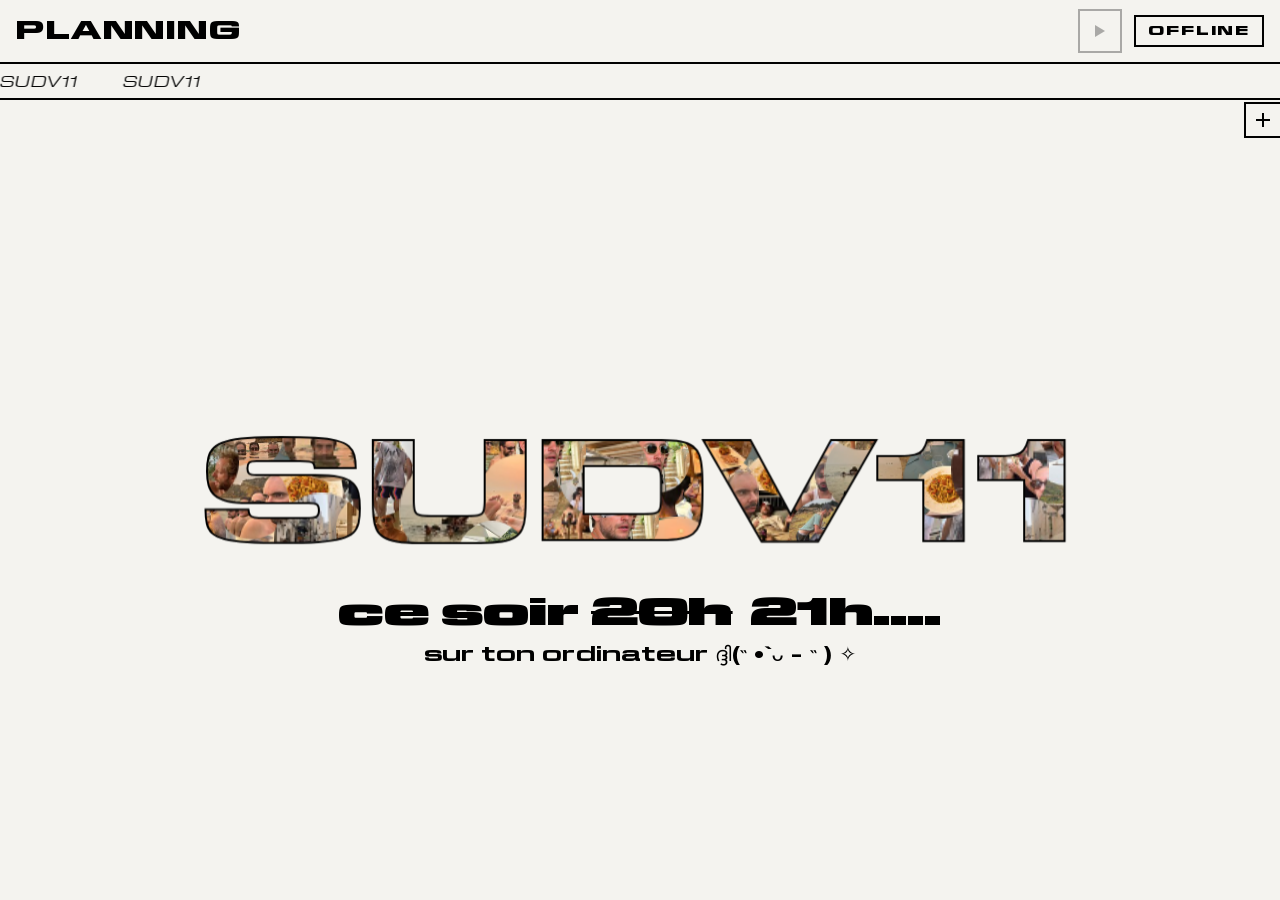
<file: index.html>
<!DOCTYPE html>
<html lang="fr">
<head>
  <meta charset="UTF-8">
  <meta name="viewport" content="width=device-width, initial-scale=1.0">
  <title>SUDV11</title>
  <meta name="description" content="Site SUDV11">
  <link rel="stylesheet" href="css/style.css?v=12">
</head>
<body>
  <!-- Header : PLANNING à gauche, play + statut à droite -->
  <header class="header">
    <button class="planning-link" id="planningLink" type="button"
            aria-expanded="false" aria-controls="planningFigure">PLANNING</button>
    <div class="header-right">
      <button class="play-btn" id="playBtn" type="button" aria-label="Lancer le live">
        <span class="play-icon"></span>
      </button>
      <div class="status-box" id="statusBox"></div>
    </div>
  </header>

  <!-- Planning : panneau ouvert par le bouton du header -->
  <figure class="planning-figure" id="planningFigure" hidden>
    <img src="assets/planningia.png" alt="Planning de la semaine" loading="lazy">
  </figure>

  <!-- Second marquee : texte défilant depuis une channel Are.na -->
  <div class="ticker" id="ticker" aria-hidden="true">
    <div class="ticker-track" id="tickerTrack"></div>
  </div>

  <main class="stage">
    <!-- Le titre est un portail : les lettres sont remplies par une vue du
         plan, et le clic projette le mot vers le lecteur avant d'y entrer -->
    <canvas class="word-canvas" id="wordCanvas" aria-hidden="true"></canvas>
    <!-- Le plan est ouvert : le mot est un lien. Le clic ne suit pas le lien
         tout de suite — le script projette d'abord le mot vers le lecteur,
         puis navigue. Sans JS, le lien marche quand meme, sans l'animation.
         Sur un appareil sans souris, le plan se renvoie lui-meme a l'accueil. -->
    <a class="title" id="titlePortal" href="pics.html">SUDV11</a>
    <div class="lines" id="lines">
      <p class="tagline">ce soir <s>20h</s> 21h....</p>
      <p class="subline">sur ton ordinateur ദ്ദി(˵ •̀ ᴗ - ˵ ) ✧</p>
    </div>
  </main>

  <!-- Bandeau images Are.na : replié par défaut, dépliable via le + -->
  <aside class="rail" id="rail" data-open="false">
    <button class="rail-toggle" id="railToggle" type="button"
            aria-expanded="false" aria-controls="railBody" aria-label="Déplier les images">
      <span class="rail-toggle-icon"></span>
    </button>
    <div class="rail-body" id="railBody">
      <div class="rail-head">
        <span>IMAGES</span>
        <span class="rail-count" id="railCount"></span>
      </div>
      <div class="rail-grid" id="railGrid"></div>
    </div>
  </aside>


  <!-- Player live monté ici (hors-écran) -->
  <div class="player-mount" id="playerMount"></div>

  <!-- Affichage / masquage du panneau planning -->
  <script>
    (function () {
      var link = document.getElementById("planningLink");
      var figure = document.getElementById("planningFigure");

      function setOpen(open) {
        figure.hidden = !open;
        link.classList.toggle("is-open", open);
        link.setAttribute("aria-expanded", open ? "true" : "false");
      }

      link.addEventListener("click", function () { setOpen(figure.hidden); });
      document.addEventListener("keydown", function (e) {
        if (e.key === "Escape" && !figure.hidden) setOpen(false);
      });
    })();
  </script>

  <!-- Live Mixcloud (M_GO) : box = état réel du stream, play = son HLS dans le navigateur -->
  <script>
    (function () {
      // Cloudflare Worker (voir worker/mixcloud-live.js) : renvoie { live, src }
      // où src est le flux audio HLS proxifié (CORS ok), prêt à jouer.
      var STATUS_ENDPOINT = "https://sudv11-live.mgo-space.workers.dev/";
      var HLSJS_URL = "https://cdn.jsdelivr.net/npm/hls.js@1/dist/hls.min.js";

      var statusBox = document.getElementById("statusBox");
      var playBtn = document.getElementById("playBtn");
      var mount = document.getElementById("playerMount");

      var isOnline = false;   // stream Mixcloud réellement en ligne
      var currentSrc = null;  // URL du flux HLS à jouer (via le Worker)
      var playing = false;
      var audio = null;
      var hls = null;
      var hlsLoading = null;
      function noop() {}

      function nativeHls() {
        var a = document.createElement("audio");
        return !!a.canPlayType && !!a.canPlayType("application/vnd.apple.mpegurl");
      }

      function loadHlsJs(cb) {
        if (window.Hls) { cb(); return; }
        if (hlsLoading) { hlsLoading.push(cb); return; }
        hlsLoading = [cb];
        var s = document.createElement("script");
        s.src = HLSJS_URL;
        s.onload = function () { var q = hlsLoading; hlsLoading = null; q.forEach(function (f) { f(); }); };
        s.onerror = function () { hlsLoading = null; };
        document.head.appendChild(s);
      }

      function setBadge(online) {
        statusBox.classList.toggle("is-live", online);
        statusBox.innerHTML = online ? '<span class="live-dot"></span>LIVE' : "OFFLINE";
      }

      function play() {
        if (!isOnline || !currentSrc) return;
        audio = document.createElement("audio");
        audio.autoplay = true;
        audio.preload = "auto";
        mount.appendChild(audio);

        playing = true;
        playBtn.classList.add("is-playing");
        playBtn.setAttribute("aria-label", "Arrêter le live");

        if (nativeHls()) {
          audio.src = currentSrc;          // Safari / iOS : HLS natif
          audio.play().catch(noop);
        } else {
          loadHlsJs(function () {           // Chrome / Firefox / Android : hls.js
            if (!window.Hls || !playing || !audio) return;
            hls = new window.Hls({ liveDurationInfinity: true });
            hls.loadSource(currentSrc);
            hls.attachMedia(audio);
            hls.on(window.Hls.Events.MANIFEST_PARSED, function () { audio.play().catch(noop); });
          });
        }
      }

      function stop() {
        if (hls) { try { hls.destroy(); } catch (e) {} hls = null; }
        if (audio) { try { audio.pause(); } catch (e) {} }
        mount.innerHTML = "";
        audio = null;
        playing = false;
        playBtn.classList.remove("is-playing");
        playBtn.setAttribute("aria-label", "Lancer le live");
      }

      playBtn.addEventListener("click", function () {
        if (playing) { stop(); } else { play(); }
      });

      function setOnline(online, src) {
        isOnline = online;
        currentSrc = src || null;
        setBadge(online);
        playBtn.disabled = !online;         // play grisé si offline
        if (!online && playing) { stop(); } // coupe si le live s'arrête
        // Précharge hls.js dès qu'on est online (si nécessaire) pour un play instantané
        if (online && !nativeHls()) { loadHlsJs(noop); }
      }

      setOnline(false); // état initial

      function checkLive() {
        fetch(STATUS_ENDPOINT, { cache: "no-store" })
          .then(function (r) { return r.json(); })
          .then(function (d) { setOnline(!!(d && d.live), d && d.src); })
          .catch(function () { /* on garde le dernier état connu */ });
      }

      checkLive();
      setInterval(checkLive, 30000); // re-vérifie toutes les 30 s
    })();
  </script>

  <!-- Marquee Are.na : récupère les blocs texte d'une channel et les fait défiler -->
  <script>
    (function () {
      // Slug de la channel Are.na (are.na/m-go-lq0qmuopbtu/texte_sudv11)
      var CHANNEL = "texte_sudv11";
      var SPEED = 40; // px/seconde — plus petit = plus lent

      var track = document.getElementById("tickerTrack");

      function esc(s) {
        return s.replace(/[&<>"]/g, function (c) {
          return { "&": "&amp;", "<": "&lt;", ">": "&gt;", '"': "&quot;" }[c];
        });
      }

      function build(items) {
        if (!items.length) items = ["SUDV11"];
        var unit = items.map(function (t) { return "<span>" + esc(t) + "</span>"; }).join("");
        track.innerHTML = unit + unit; // deux copies -> boucle sans coupure (-50%)
        // vitesse constante quel que soit le volume de texte
        var half = track.scrollWidth / 2;
        track.style.animationDuration = (half / SPEED) + "s";
      }

      if (!CHANNEL) { build([]); return; }

      fetch("https://api.are.na/v2/channels/" + CHANNEL + "/contents?per=100")
        .then(function (r) { return r.json(); })
        .then(function (d) {
          var texts = (d.contents || [])
            .filter(function (b) { return b.class === "Text"; })
            .map(function (b) { return (b.content || "").replace(/\s+/g, " ").trim(); })
            .filter(Boolean);
          build(texts);
        })
        .catch(function () { build([]); });
    })();
  </script>

  <!-- Rail : volet droit, vide pour l'instant, dépliable via le + -->
  <script>
    (function () {
      var rail = document.getElementById("rail");
      var toggle = document.getElementById("railToggle");
      function setOpen(open) {
        rail.dataset.open = open ? "true" : "false";
        toggle.setAttribute("aria-expanded", open ? "true" : "false");
        toggle.setAttribute("aria-label", open ? "Replier le volet" : "Déplier le volet");
      }
      toggle.addEventListener("click", function () {
        setOpen(rail.dataset.open !== "true");
      });
    })();
  </script>

  <!-- Le plan vit derrière la page : des bulles dérivent en permanence, et on
       ne les voit qu'à travers les lettres. Au survol le mot gonfle lentement ;
       au clic il fonce vers le lecteur et on entre. Tout est peint dans un seul
       canvas — pas de masque CSS à tenir aligné, une seule source de vérité.

       Trois précautions gardent le gonflement fluide, car c'est là que la
       moindre dépense se voit :
       — les pastilles rondes sont découpées une fois pour toutes, et seulement
         pour les images réellement tirées : plus aucun clip par bulle et par
         image, juste un drawImage ;
       — le mot est cuit dans deux bitmaps (remplissage, contour) et redessiné
         tel quel. Peindre le texte à une taille neuve à chaque image forçait
         le navigateur à re-rasteriser les lettres 60 fois par seconde : c'était
         l'origine des à-coups. On ne recuit qu'au-delà de 1,5 % de dérive ;
       — le canvas ne couvre que la boîte du mot. Il ne passe plein écran que
         pour l'entrée, où le mot doit traverser toute la page. -->
  <script>
    (function () {
      var cv = document.getElementById("wordCanvas");
      var portal = document.getElementById("titlePortal");
      if (!cv || !portal || !cv.getContext) return;
      var ctx = cv.getContext("2d");

      var MOT = "SUDV11";
      var N = 72;            // bulles simulées : assez pour qu'aucune lettre
                             // ne se retrouve vide quand elles dérivent
      var HOVER = 1.09;      // gonflement maximal au survol
      var TAU = 0.55;        // secondes — lenteur du gonflement et du dégonflement
      var DERIVE = 11;       // px/s
      var MARGE = 10;        // px autour du mot cuit (contour + antialiasing)
      var DERIVE_MAX = 0.015; // on recuit le mot passé 1,5 % d'écart d'échelle
      var doux = window.matchMedia("(prefers-reduced-motion: reduce)").matches;

      var DPR = 1, vw = 0, vh = 0;     // fenêtre
      var W = 0, H = 0;                // canvas, en px CSS
      var pageCx = 0, pageCy = 0;      // centre du mot dans la page
      var cx = 0, cy = 0;              // centre du mot dans le canvas
      var plein = false;               // canvas plein écran (entrée / retour)
      var police = 0, boxW = 0, boxH = 0;
      var trait = "#000";              // couleur du contour, lue une fois
      var S = 1, cible = 1, phase = "repos", t0 = 0, depart = 1;
      var atlas = null, meta = null, prets = false;

      // Les bulles vivent dans le repère du mot : quand il grossit, elles
      // grossissent avec lui. C'est ce qui donne la sensation d'entrer dedans
      // plutôt que de zoomer sur une image.
      var px = [], py = [], vx = [], vy = [], r = [], img = [], ph = [], w1 = [], w2 = [];
      var rond = [], utiles = [];      // pastilles découpées ; img[i] pointe dans rond

      var masque = document.createElement("canvas"), mctx = masque.getContext("2d");
      var contour = document.createElement("canvas"), cctx = contour.getContext("2d");
      var cuitS = 0, cuitW = 0, cuitH = 0;

      function applique_police(g, taille) {
        g.font = "700 " + taille + 'px "ABC Schengen C", system-ui, sans-serif';
        g.textAlign = "center";
        g.textBaseline = "middle";
        if ("letterSpacing" in g) g.letterSpacing = (taille * 0.02) + "px";
      }

      // La taille vient du CSS (.title, via clamp) : le canvas ne la recalcule
      // pas, il la lit. Ainsi le mot peint et la zone de survol ne peuvent
      // jamais diverger, et un seul reglage suffit pour les deux.
      function mesure() {
        var cs = getComputedStyle(document.documentElement);
        var hh = parseFloat(cs.getPropertyValue("--header-h")) || 64;
        var th = parseFloat(cs.getPropertyValue("--ticker-h")) || 38;
        trait = cs.getPropertyValue("--color-stroke").trim() || "#000";

        DPR = Math.min(2, window.devicePixelRatio || 1);
        vw = window.innerWidth; vh = window.innerHeight;
        police = parseFloat(getComputedStyle(portal).fontSize) || 120;
        pageCx = vw / 2;
        pageCy = hh + th + (vh - hh - th) / 2;

        applique_police(ctx, police);
        var m = ctx.measureText(MOT);
        boxW = m.width;
        var haut = m.actualBoundingBoxAscent || police * 0.72;
        var bas = m.actualBoundingBoxDescent || police * 0.28;

        // Le bitmap du mot est symétrique autour du centre : on l'agrandit
        // ensuite depuis ce centre, comme le fait le mot lui-même.
        cuitW = boxW * HOVER + MARGE * 2;
        cuitH = (Math.max(haut, bas) * HOVER + MARGE) * 2;
        masque.width = contour.width = Math.ceil(cuitW * DPR);
        masque.height = contour.height = Math.ceil(cuitH * DPR);
        cuitS = 0;                      // les bitmaps sont à refaire

        cadre();

        // la ligne du dessous suit le mot peint, pas une valeur en dur
        var lignes = document.getElementById("lines");
        if (lignes) lignes.style.top = Math.round(pageCy + police * 0.62) + "px";
      }

      // Le canvas ne couvre que ce qu'il peint. Au repos c'est la boîte du mot :
      // effacer et masquer coûtent alors quelques centaines de milliers de
      // pixels au lieu de l'écran entier.
      function cadre() {
        if (plein) {
          cv.style.cssText = "";        // on rend la main à la feuille de style
          W = vw; H = vh;
          cx = pageCx; cy = pageCy;
        } else {
          W = cuitW; H = cuitH;
          cv.style.left = (pageCx - W / 2) + "px";
          cv.style.top = (pageCy - H / 2) + "px";
          cv.style.right = "auto";
          cv.style.bottom = "auto";
          cv.style.width = W + "px";
          cv.style.height = H + "px";
          cx = W / 2; cy = H / 2;
        }
        cv.width = Math.round(W * DPR);
        cv.height = Math.round(H * DPR);
        ctx.setTransform(DPR, 0, 0, DPR, 0, 0);
      }

      function mode(pleinEcran) {
        if (plein === pleinEcran) return;
        plein = pleinEcran;
        cuitS = 0;
        cadre();
      }

      // Le mot cuit à l'échelle s : remplissage d'un côté (il sert de masque),
      // contour de l'autre (son épaisseur ne doit pas suivre l'échelle).
      function cuis_mot(s) {
        cuitS = s;
        applique_police(mctx, police * s);
        mctx.setTransform(DPR, 0, 0, DPR, 0, 0);
        mctx.clearRect(0, 0, cuitW, cuitH);
        mctx.fillStyle = "#000";
        mctx.fillText(MOT, cuitW / 2, cuitH / 2);

        applique_police(cctx, police * s);
        cctx.setTransform(DPR, 0, 0, DPR, 0, 0);
        cctx.clearRect(0, 0, cuitW, cuitH);
        cctx.lineWidth = 2;
        cctx.strokeStyle = trait;
        cctx.strokeText(MOT, cuitW / 2, cuitH / 2);
      }

      // Une pastille par image réellement tirée : le disque est découpé ici,
      // une fois, plutôt qu'à chaque bulle et à chaque image.
      function cuis_pastilles() {
        var SP = Math.max(64, Math.min(192, Math.ceil(police * 0.36 * HOVER * DPR)));
        var C = meta.cell;
        rond = [];
        for (var k = 0; k < utiles.length; k++) {
          var im = meta.images[utiles[k]];
          var c = document.createElement("canvas");
          c.width = c.height = SP;
          var g = c.getContext("2d");
          g.beginPath();
          g.arc(SP / 2, SP / 2, SP / 2, 0, 6.2832);
          g.clip();
          g.drawImage(atlas, im.x * C, im.y * C, C, C, 0, 0, SP, SP);
          rond.push(c);
        }
      }

      function semer() {
        var demiW = boxW * 0.58, demiH = police * 0.70;
        var vus = {};
        utiles = [];
        for (var i = 0; i < N; i++) {
          px[i] = (Math.random() * 2 - 1) * demiW;
          py[i] = (Math.random() * 2 - 1) * demiH;
          vx[i] = vy[i] = 0;
          r[i] = police * (0.22 + Math.random() * 0.14);
          var j = (Math.random() * meta.images.length) | 0;
          if (!(j in vus)) { vus[j] = utiles.length; utiles.push(j); }
          ph[i] = Math.random() * 6.283;
          w1[i] = 0.06 + Math.random() * 0.14;
          w2[i] = 0.06 + Math.random() * 0.14;
          img[i] = vus[j];
        }
      }

      function pas(dt, t) {
        var demiW = boxW * 0.58, demiH = police * 0.70;
        for (var i = 0; i < N; i++) {
          vx[i] += (Math.cos(t * w1[i] + ph[i]) * DERIVE - vx[i]) * 0.04;
          vy[i] += (Math.sin(t * w2[i] + ph[i]) * DERIVE - vy[i]) * 0.04;
          px[i] += vx[i] * dt; py[i] += vy[i] * dt;
          if (px[i] < -demiW) { px[i] = -demiW; vx[i] = Math.abs(vx[i]); }
          if (px[i] > demiW) { px[i] = demiW; vx[i] = -Math.abs(vx[i]); }
          if (py[i] < -demiH) { py[i] = -demiH; vy[i] = Math.abs(vy[i]); }
          if (py[i] > demiH) { py[i] = demiH; vy[i] = -Math.abs(vy[i]); }
        }
        // 2 500 paires par image : on écarte d'abord au carré, la racine ne
        // sert que pour les bulles qui se chevauchent vraiment
        for (var a = 0; a < N; a++) {
          for (var b = a + 1; b < N; b++) {
            var dx = px[b] - px[a], dy = py[b] - py[a], sr = r[a] + r[b];
            if (dx > sr || dx < -sr || dy > sr || dy < -sr) continue;
            var d2 = dx * dx + dy * dy;
            if (d2 >= sr * sr || d2 === 0) continue;
            var d = Math.sqrt(d2), f = (sr - d) * 0.05 / d;
            var ux = dx * f, uy = dy * f;
            px[a] -= ux; py[a] -= uy; px[b] += ux; py[b] += uy;
          }
        }
      }

      function dessine() {
        ctx.setTransform(DPR, 0, 0, DPR, 0, 0);
        ctx.clearRect(0, 0, W, H);
        if (!prets) return;

        for (var i = 0; i < N; i++) {
          var R = r[i] * S, X = cx + px[i] * S, Y = cy + py[i] * S;
          if (X + R < 0 || X - R > W || Y + R < 0 || Y - R > H) continue;
          ctx.drawImage(rond[img[i]], X - R, Y - R, R * 2, R * 2);
        }

        // on ne garde que ce qui traverse les lettres
        if (plein) {
          // l'entrée déborde largement du bitmap cuit : on peint le mot vif
          applique_police(ctx, police * S);
          ctx.globalCompositeOperation = "destination-in";
          ctx.fillStyle = "#000";
          ctx.fillText(MOT, cx, cy);
          ctx.globalCompositeOperation = "source-over";
          // le contour garde son épaisseur quelle que soit l'échelle
          ctx.lineWidth = 2;
          ctx.strokeStyle = trait;
          ctx.strokeText(MOT, cx, cy);
        } else {
          var k = S / cuitS, w = cuitW * k, h = cuitH * k;
          var dx = cx - w / 2, dy = cy - h / 2;
          ctx.globalCompositeOperation = "destination-in";
          ctx.drawImage(masque, dx, dy, w, h);
          ctx.globalCompositeOperation = "source-over";
          ctx.drawImage(contour, dx, dy, w, h);
        }
      }

      var prec = 0;
      function boucle(now) {
        var dt = Math.min(0.05, (now - prec) / 1000); prec = now;
        if (phase === "repos") {
          S += (cible - S) * (1 - Math.exp(-dt / TAU));
        } else if (phase === "entre") {
          var k = Math.min(1, (now - t0) / 800);
          S = depart + (16 - depart) * (k * k * k);
        } else if (phase === "retour") {
          var q = Math.min(1, (now - t0) / 550);
          S = 1 + (7 - 1) * Math.pow(1 - q, 3);
          if (q >= 1) { phase = "repos"; mode(false); }
        }
        if (prets && !plein && (!cuitS || Math.abs(S / cuitS - 1) > DERIVE_MAX)) cuis_mot(S);
        pas(dt, now / 1000);
        dessine();
        requestAnimationFrame(boucle);
      }

      /* ---- survol : le mot gonfle lentement, comme une bulle ---- */
      portal.addEventListener("pointerenter", function () {
        if (phase === "repos" && !doux) cible = HOVER;
      });
      portal.addEventListener("pointerleave", function () {
        if (phase === "repos") cible = 1;
      });
      portal.addEventListener("focus", function () { if (!doux) cible = HOVER; });
      portal.addEventListener("blur", function () { cible = 1; });

      /* ---- clic : on entre dans le texte, si le plan est ouvert ---- */
      var parti = false;
      // le plan demande une souris : sur mobile le mot n'ouvre rien
      var sansSouris = !window.matchMedia("(any-hover: hover)").matches
                    || !window.matchMedia("(any-pointer: fine)").matches;
      // Sans souris, le mot n'est plus un lien du tout : on lui retire son
      // href. Sinon un doigt l'ouvrirait, et le plan le renverrait aussitot
      // ici — un aller-retour pour rien. Il reste lisible, il n'est plus une
      // porte, et les lecteurs d'ecran ne l'annoncent plus comme telle.
      if (sansSouris) {
        document.body.classList.add("no-mouse");
        portal.removeAttribute("href");
      }
      if (!sansSouris && portal.tagName === "A" && portal.getAttribute("href"))
      portal.addEventListener("click", function (e) {
        if (e.metaKey || e.ctrlKey || e.shiftKey || e.button) return;
        e.preventDefault();
        if (doux) { location.href = portal.href; return; }
        document.body.classList.add("entering");
        mode(true);
        phase = "entre"; t0 = performance.now(); depart = S;
        setTimeout(function () { if (!parti) { parti = true; location.href = portal.href; } }, 820);
      });

      window.addEventListener("resize", function () {
        var avantP = police;
        mesure();
        var k = police / (avantP || police);
        for (var i = 0; i < N; i++) { px[i] *= k; py[i] *= k; r[i] *= k; }
        if (prets) cuis_pastilles();
      });

      mesure();
      var im = new Image();
      im.onload = function () {
        atlas = im;
        fetch("assets/mini.json").then(function (r) { return r.json(); }).then(function (m) {
          meta = m; semer(); cuis_pastilles(); prets = true;
          document.body.classList.add("canvas-word");
          // on revient du plan : le mot se repose
          try {
            if (sessionStorage.getItem("sudv11.retour")) {
              sessionStorage.removeItem("sudv11.retour");
              if (!doux) { mode(true); phase = "retour"; t0 = performance.now(); }
            }
          } catch (err) {}
        });
      };
      (document.fonts && document.fonts.ready ? document.fonts.ready : Promise.resolve())
        .then(function () { mesure(); im.src = "assets/mini.jpg"; });

      requestAnimationFrame(function (t) { prec = t; boucle(t); });
    })();
  </script>

  <!-- Chat Chatango — mode collapsible (fixe bas droite, tab ↔ box) -->
  <script id="cid0020000448570309971" data-cfasync="false" async src="//st.chatango.com/js/gz/emb.js" style="width: 250px;height: 350px;">{"handle":"sudv11","arch":"js","styles":{"a":"000000","b":100,"c":"FFFFFF","d":"FFFFFF","k":"000000","l":"000000","m":"000000","n":"FFFFFF","p":"10","q":"000000","r":100,"pos":"br","cv":1,"cvbg":"000000","cvw":75,"cvh":30}}</script>
</body>
</html>
</file>
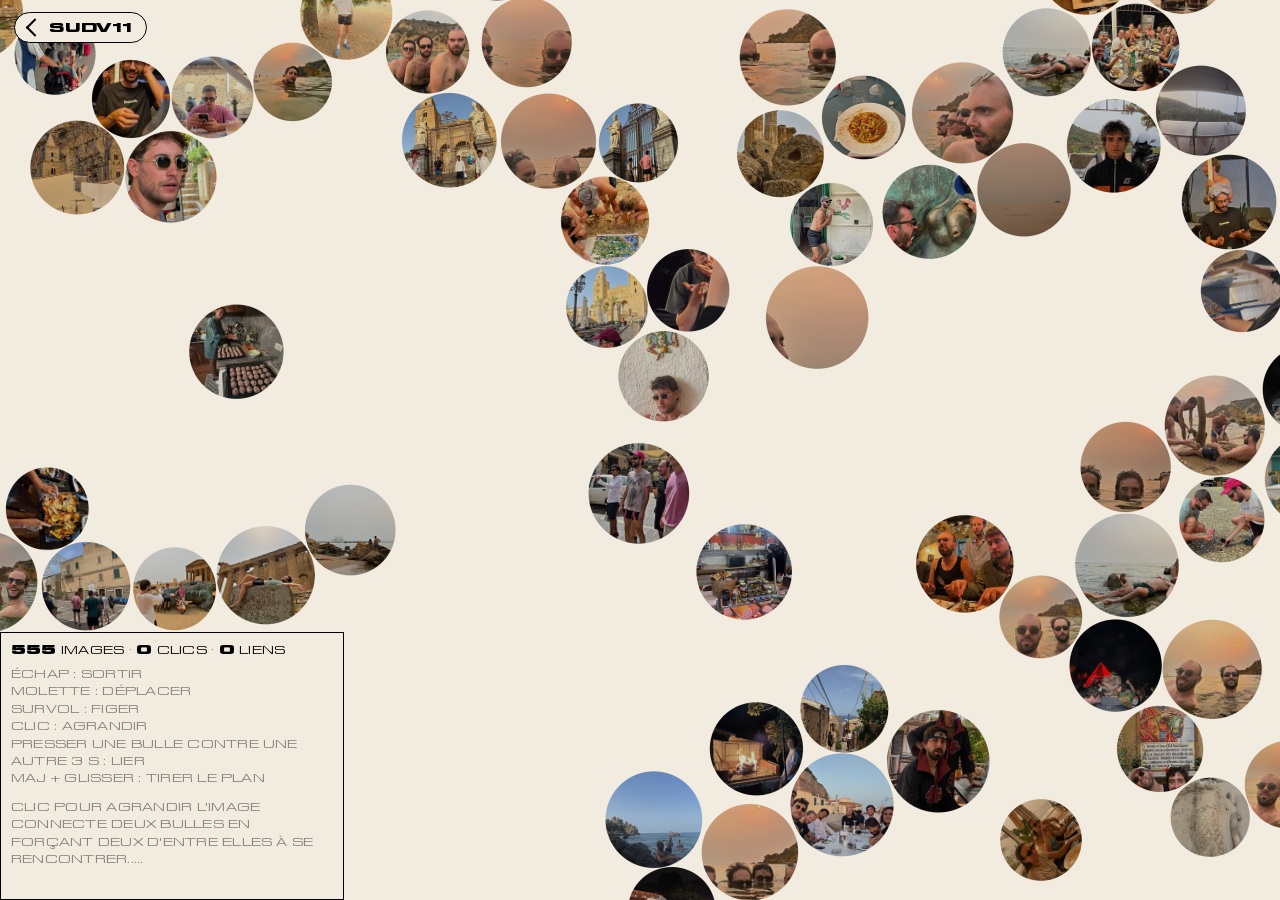
<file: pics.html>
<!DOCTYPE html>
<html lang="fr">
<head>
<meta charset="utf-8">
<meta name="viewport" content="width=device-width, initial-scale=1, maximum-scale=1, user-scalable=no">
<title>SUDV11 — plan d'images</title>
<link rel="stylesheet" href="css/style.css?v=12">
<style>
  /* Fond du plan — un seul endroit à changer, le canvas le relit au démarrage.
     Le reste du site reste sur --color-bg (#f4f3ef) : ce fond n'appartient
     qu'au plan. Quelques essais : #f2ece0 (chaud, l'actuel), #efe6d5 (plus
     terreux encore), #f4efe3 (crème plus sage), #f6f2e9 (proche du papier) */
  :root { --plan-bg: #f2ece0; }
  html, body { height: 100%; overflow: hidden; background: var(--plan-bg); }
  #plan { position: fixed; inset: 0; width: 100%; height: 100%;
           display: block; cursor: default; touch-action: none; }
  #plan.drag { cursor: grabbing; }
  #plan.over { cursor: pointer; }

  /* Sortie : le mot revient là où il était sur l'accueil, en haut à gauche.
     Le clic fait reculer le plan, comme si on ressortait de la lettre. */
  .exit {
    position: fixed; left: 14px; top: 12px; z-index: 6;
    font-family: "ABC Schengen C", system-ui, sans-serif;
    font-weight: 700; font-size: 13px; letter-spacing: .06em;
    text-transform: uppercase; text-decoration: none; color: #000;
    display: inline-flex; align-items: center; gap: 9px;
    /* le plan est dense : la sortie doit rester lisible par-dessus les photos */
    background: var(--plan-bg); border: 1px solid #000; border-radius: 999px;
    padding: 6px 14px 6px 12px;
  }
  .exit:hover { background: #000; color: var(--plan-bg); }
  .exit:hover::before { border-color: var(--plan-bg); }
  .exit::before {
    content: ""; width: 13px; height: 13px; flex: none;
    border-left: 2px solid #000; border-bottom: 2px solid #000;
    transform: rotate(45deg) translate(1px, -1px);
    transition: transform .18s ease, border-color .18s ease;
  }
  .exit:hover::before { transform: rotate(45deg) translate(-2px, 2px); }
  .exit:focus-visible { outline: 2px solid #000; outline-offset: 4px; }

  @keyframes leave-plan {
    from { transform: scale(1);    opacity: 1; }
    to   { transform: scale(.06);  opacity: 0; }
  }
  body.leaving #plan {
    animation: leave-plan .62s cubic-bezier(.5, .05, .9, .5) forwards;
    transform-origin: 50% 50%;
  }
  body.leaving .hud, body.leaving .panel,
  body.leaving .tools, body.leaving .exit {
    opacity: 0; pointer-events: none; transition: opacity .22s ease-out;
  }
  @media (prefers-reduced-motion: reduce) {
    body.leaving #plan { animation: none; }
  }

  /* Le cadre du bas n'est pas pose SUR le plan, il est DEDANS : les bulles le
     heurtent et n'y entrent pas (voir heurteCadre). C'est ce qui rend le texte
     lisible — pas un fond, mais le vide que le cadre maintient autour de lui.
     D'ou l'absence de remplissage : il n'en a plus besoin. */
  .hud {
    position: fixed; left: 0; bottom: 0; z-index: 5;
    /* Largeur choisie pour qu'AUCUNE ligne ne se replie autrement une fois
       passee en graisse superieure : mesure faite, la boite ne bouge plus
       d'un pixel au survol. Le plancher de hauteur laisse en plus une ligne
       de reserve — si un jour le texte change, ou si la police de repli a
       d'autres chasses, la boite absorbe au lieu de grandir. Elle est un
       obstacle physique : la voir changer de taille sous le curseur
       deplacerait les bulles autour d'elle. */
    width: 344px; min-height: 268px; box-sizing: border-box;
    padding: 8px 10px 9px;
    border: 1px solid #000;
    /* la variable, pour que la graisse puisse monter d'un trait au survol */
    font-family: "ABC Schengen C Var", "ABC Schengen C", system-ui, sans-serif;
    font-variation-settings: "wght" 300;
    font-weight: 300; font-size: 12px; line-height: 1.5;
    color: #000; letter-spacing: .02em; pointer-events: none;
    text-transform: uppercase;
  }
  .hud b { font-variation-settings: "wght" 800; font-weight: 700; }
  .hud .k { opacity: .45; }
  .hud .aide { margin-top: 6px; }
  /* L'invitation, detachee de la liste des touches : celle-ci est une
     reference qu'on relit, celle-la se lit une fois. */
  .hud .invite { margin-top: 11px; }

  /* Une ligne repond au survol d'un bloc : l'unite est la commande, pas le
     mot sous le curseur. Une commande qui se replie sur deux lignes
     s'epaissit donc des deux. Le retrait se fait par la couleur et non par
     l'opacite, car l'opacite d'un parent s'applique a tout son contenu et
     aucune ligne ne pourrait alors reprendre sa pleine presence. */
  .hud .aide > div,
  .hud .invite > div {
    pointer-events: auto;
    line-height: 1.45;
    color: rgba(0, 0, 0, .45);
    transition: font-variation-settings .18s ease, color .18s ease;
  }
  .hud .aide > div:hover,
  .hud .invite > div:hover {
    font-variation-settings: "wght" 700;
    color: #000;
  }

  .tools { position: fixed; right: 14px; bottom: 12px; z-index: 5; display: flex; gap: 8px; }
  .tools button {
    font-family: inherit; font-size: 11px; text-transform: uppercase; letter-spacing: .04em;
    background: transparent; border: 1px solid #000; color: #000;
    padding: 5px 10px; cursor: pointer; border-radius: 999px;
  }
  .tools button:hover { background: #000; color: #f4f3ef; }

  .panel {
    position: fixed; right: 14px; top: 14px; z-index: 6; width: 210px;
    font-family: "ABC Schengen C", system-ui, sans-serif; font-size: 10px;
    text-transform: uppercase; letter-spacing: .04em; color: #000;
    background: color-mix(in srgb, var(--plan-bg) 92%, transparent);
    border: 1px solid #000; padding: 10px 11px 11px;
  }
  .panel.closed .body { display: none; }
  .panel h4 { margin: 0; font-size: 10px; font-weight: 700; letter-spacing: .06em;
              display: flex; justify-content: space-between; cursor: pointer; }
  .panel .body { margin-top: 9px; display: grid; gap: 7px; }
  .panel label { display: grid; grid-template-columns: 1fr auto; gap: 2px 6px; align-items: center; }
  .panel span { opacity: .5; font-variant-numeric: tabular-nums; }
  .panel input { grid-column: 1 / -1; width: 100%; margin: 0; accent-color: #000; height: 14px; }

  .boot {
    position: fixed; inset: 0; display: grid; place-items: center; z-index: 10;
    background: var(--plan-bg); font-family: "ABC Schengen C", system-ui, sans-serif;
    font-size: 12px; text-transform: uppercase; letter-spacing: .08em;
    transition: opacity .4s ease;
  }
  .boot.gone { opacity: 0; pointer-events: none; }
</style>
</head>
<body>

<canvas id="plan"></canvas>

<a class="exit" id="exit" href="index.html">SUDV11</a>


<div class="hud">
  <div><b id="hN">—</b> images <span class="k">·</span> <b id="hC">0</b> clics <span class="k">·</span> <b id="hL">0</b> liens</div>
  <div class="aide">
    <div>échap : sortir</div>
    <div>molette : déplacer</div>
    <div>survol : figer</div>
    <div>clic : agrandir</div>
    <div>presser une bulle contre une autre 3 s : lier</div>
    <div>maj + glisser : tirer le plan</div>
  </div>
  <div class="invite">
    <div>Clic pour agrandir l'image</div>
    <div>Connecte deux bulles en forçant deux d'entre elles à se rencontrer.....</div>
  </div>
</div>

<div class="panel closed" id="panel">
  <h4 id="panelHead"><span style="opacity:1">réglages</span><span id="panelChev">+</span></h4>
  <div class="body">
    <label>gain par clic <span id="vY"></span><input id="sY" type="range" min="0" max="3" step="0.05"></label>
    <label>épousement <span id="vS"></span><input id="sS" type="range" min="0" max="0.35" step="0.01"></label>
    <label>dérive <span id="vD"></span><input id="sD" type="range" min="0" max="60" step="1"></label>
    <label>dégonflement <span id="vT"></span><input id="sT" type="range" min="0.08" max="1.5" step="0.02"></label>
    <label>gonflement / clic <span id="vB"></span><input id="sB" type="range" min="0.05" max="2" step="0.05"></label>
    <label>gonflement max <span id="vX"></span><input id="sX" type="range" min="0.5" max="12" step="0.25"></label>
    <label>élan du lancer <span id="vL"></span><input id="sL" type="range" min="0.2" max="2.5" step="0.05"></label>
    <label>poussée de la tenue <span id="vP"></span><input id="sP" type="range" min="20" max="600" step="10"></label>
    <label>rebond général <span id="vR"></span><input id="sR" type="range" min="0" max="0.6" step="0.01"></label>
    <label>viscosité <span id="vV"></span><input id="sV" type="range" min="0" max="0.6" step="0.01"></label>
    <label>fermeté du contact <span id="vF"></span><input id="sF" type="range" min="0.06" max="0.9" step="0.02"></label>
    <label>tension de surface <span id="vTS"></span><input id="sTS" type="range" min="0" max="0.12" step="0.005"></label>
    <label>portée du rappel <span id="vTD"></span><input id="sTD" type="range" min="0.1" max="1.5" step="0.05"></label>
    <label>rebond du lancer <span id="vFB"></span><input id="sFB" type="range" min="0" max="1" step="0.05"></label>
    <label>fermeté du lancer <span id="vFS"></span><input id="sFS" type="range" min="0.06" max="0.9" step="0.02"></label>
    <label>durée du lien <span id="vT2"></span><input id="sT2" type="range" min="0.5" max="8" step="0.25"></label>
    <label>portée du lien <span id="vG"></span><input id="sG" type="range" min="8" max="90" step="2"></label>
    <label>attraction des liens <span id="vA"></span><input id="sA" type="range" min="0" max="90" step="2"></label>
    <label>emboîtement <span id="vE"></span><input id="sE" type="range" min="0" max="0.95" step="0.05"></label>
    <label>recul des autres <span id="vM"></span><input id="sM" type="range" min="0.3" max="1" step="0.02"></label>
  </div>
</div>

<div class="tools">
  <button id="reset" type="button">remettre à zéro</button>
</div>

<div class="boot" id="boot">chargement du plan…</div>

<script>
/* ---- Appareils sans souris : on n'ouvre pas le plan, et surtout on ne
   telecharge pas l'atlas. Le test porte sur la capacite reelle (existe-t-il
   un pointeur capable de survoler ?) plutot que sur la largeur d'ecran :
   un portable a ecran tactile a une souris, un telephone non.
   Pas d'ecran d'explication : on renvoie a l'accueil, qui dit deja
   « sur ton ordinateur ».                                              ---- */
var SANS_SOURIS = !window.matchMedia("(any-hover: hover)").matches
               || !window.matchMedia("(any-pointer: fine)").matches;

if (SANS_SOURIS) {
  // replace() plutot que href : le plan n'entre pas dans l'historique,
  // donc le bouton retour du navigateur se comporte normalement.
  location.replace("index.html");
}

/* ---- sortie du plan : on recule hors de la lettre ---- */
(function () {
  var exit = document.getElementById("exit");
  if (!exit) return;                       // ecran sans souris : rien a piloter
  var doux = window.matchMedia("(prefers-reduced-motion: reduce)").matches;
  var parti = false;
  function leave(e) {
    if (e && (e.metaKey || e.ctrlKey || e.shiftKey || e.button)) return;
    if (e) e.preventDefault();
    if (parti) return;
    // l'accueil saura qu'on revient du plan, et remettra le mot en place
    try { sessionStorage.setItem("sudv11.retour", "1"); } catch (err) {}
    if (doux) { location.href = exit.href; return; }
    document.body.classList.add("leaving");
    function go() { if (!parti) { parti = true; location.href = exit.href; } }
    document.getElementById("plan").addEventListener("animationend", go, { once: true });
    setTimeout(go, 900);
  }
  exit.addEventListener("click", leave);
  document.addEventListener("keydown", function (e) {
    if (e.key === "Escape") leave(null);
  });
})();
</script>

<script>
/* =========================================================================
   SUDV11 — plan d'images
   Rendu WebGL2, une seule passe instanciée : toutes les bulles en 1 draw call.
   La silhouette se déforme dans le fragment shader (SDF), la photo à
   l'intérieur n'est jamais déformée : on découpe, on n'étire pas.
   ========================================================================= */

/* ---- réglages ------------------------------------------------------- */
const CFG = {
  // taille
  R0:        46,     // rayon de base d'une bulle, en unités monde
  VARIATION: 0.14,   // variation aléatoire du rayon de base (0 = toutes égales)
  Y:         0.35,   // GAIN PAR CLIC, en unités monde : t_repos = t0 + Y * c
                     // 0.35 px sur un rayon de 46 = +0,76 % par clic : imperceptible
                     // d'un clic à l'autre, lisible seulement sur la durée
  RMAX:      2.6,    // garde-fou : rayon max en multiples de R0 (mets 99 pour l'enlever)
  BOOST:     0.60,   // gonflement ajouté par clic — de quoi vraiment voir la photo
  BOOST_MAX: 6.50,   // gonflement transitoire maximum (x7,5 le rayon au repos)
  GROW:      18,     // vitesse d'inflation : assez vive pour claquer, assez douce
                     // pour que la foule soit repoussée au lieu d'être traversée
  TAU:       0.35,   // secondes — constante de dégonflement quand la souris sort

  // milieu
  DENSITY:   0.34,   // taux d'occupation du plan (détermine sa taille)
  DRIFT:     14,     // vitesse de dérive, px/s
  DRIFT_LERP:0.045,   // à quel point la dérive reprend le dessus sur les chocs
  SEP:       0.16,   // fermeté de la séparation : bas = les corps s'interpénètrent
                     // un instant et se dégagent en s'écoulant, au lieu de claquer

  // La tension de surface. Elle manquait : tout le reste ne fait que
  // REPOUSSER, si bien qu'une bulle qui gonflait ecartait ses voisines et
  // laissait un trou en se degonflant — rien ne les ramenait, sinon la derive
  // au hasard, beaucoup trop lente pour un vide de cette taille. Un liquide,
  // lui, referme ses trous. C'est cette force-la, et elle seule, qui manquait
  // pour que le plan en soit vraiment un.
  TENSION:   0.030,  // fermete du rappel entre voisines proches (0 = aucun)
  TENSION_D: 0.55,   // portee du rappel au-dela du contact, en fraction du
                     // plus petit des deux rayons
  BOUNCE:    0.03,   // restitution entre corps libres — un liquide ne rebondit pas
  VISC:      0.16,   // viscosité : dissipation de la vitesse relative au contact
  VISC_GRAB: 0.035,  // viscosité contre la bulle tenue : très basse, sinon les
                     // voisines prennent sa vitesse et la suivent comme un sillage

  // rendu
  SQUASH:    0.13,   // épousement des silhouettes
  DIM:       0.80,   // assombrissement des autres bulles pendant un survol
  LIFT_IN:   14,     // vitesse d'apparition du détachement
  LIFT_OUT:  7,      // vitesse de retour

  GRAB_BOUNCE: 0.10, // restitution contre la bulle tenue : elle écarte, mais la
                     // foule ne l'avale plus tout à fait sans réagir

  // Un lancer, lui, doit se sentir : le temps de sa course (FLING) la bulle
  // et tout ce qu'elle percute passent en régime dur — ça rebondit, ça se
  // sépare franchement, et l'énergie n'est plus bue par la viscosité.
  FLING_BOUNCE: 0.45, // restitution d'un contact impliquant une bulle lancée
  FLING_VISC: 0.04,  // viscosité pendant ce contact : presque nulle
  FLING_SEP:  0.55,  // fermeté de la séparation pendant ce contact

  GRAB_VMAX: 55,    // px/s — vitesse d'approche maximale prise en compte au contact
                     // d'une bulle tenue : un geste rapide écarte, il ne catapulte pas
  CLICK_SLOP: 9,     // px de tolérance : en dessous c'est un clic, au-dessus un lancer
  THROW:     1.15,   // restitution de l'élan du curseur au lâcher
  THROW_MAX: 2600,   // vitesse maximale d'un lancer, px/s
  FLING:     1.6,    // secondes pendant lesquelles un lancer résiste au courant

  // liens
  LINK_TIME: 3.0,    // secondes de contact maintenu pour sceller un lien
  LINK_GAP:  20,     // px entre bords pour ACCROCHER une voisine : il faut
                     // vraiment presser l'une contre l'autre, pas passer à côté
  LINK_KEEP: 46,     // px au-delà desquels on la LÂCHE (hystérésis) : presser une
                     // bulle contre une autre l'écarte, il faut de la marge
  LINK_FALL: 1.2,    // retombee du col si on s'ecarte ou change de voisine
  LINK_SNAP: 3.0,    // retrait du col une fois la connexion scellee
  LINK_MIN:  0.16,   // épaisseur du col au poids le plus faible (fraction du rayon)
  LINK_MAX:  0.92,   // épaisseur du col au poids le plus fort
  LINK_PULL: 9,      // attraction par unité de poids, px/s²
  LINK_SUCK: 2.2,    // vitesse a laquelle la voisine vient se loger : elle
                     // s'approche, elle ne se jette pas
  LINK_NEST: 0.28,   // profondeur d'emboitement, en fraction du plus petit rayon
  LINK_MELD: 1.00,   // a lien plein, la paire ne se repousse plus du tout
  LINK_REF:  3,      // plancher de n_max : le premier lien n'est pas d'emblée au max

  // Le coin des dernieres arrivees : elles se posent ensemble dans l'angle en
  // haut a gauche, les autres partout ailleurs. Rien ne marque la frontiere
  // sinon le vide entre les deux — c'est le groupement qui la dit. Le bas a
  // gauche est pris : le cadre des infos y est pose, et un quartier sous lui
  // se lisait comme un tas coince derriere la boite. En haut a gauche il n'y
  // a que la pastille de sortie, qui n'occupe rien.
  NUIT_R:    0.40,   // rayon du quart de disque, depuis le coin. Choisi pour
                     // que les nouvelles y tiennent a la densite du reste
  NUIT_MARGE:1.09,   // ce que les autres laissent en plus : la couture se voit

  // Pas de ZOOM_MIN reglable : le plancher est celui qui fait tenir le plan
  // juste dans la fenetre, sinon du vide reapparait autour de lui (zoomMin).
  ZOOM_MAX:  3.0,
};

// Adresse du Worker : le plan est commun a tous les visiteurs. L'etat fait foi
// cote serveur ; le stockage local ne sert plus que de repli quand le Worker
// est injoignable, et se fait ecraser des qu'il repond.
//
// Le sous-domaine est celui du compte Cloudflare (le meme que le Worker du
// live), le nom vient de worker/wrangler.toml. A verifier apres le premier
// `npx wrangler deploy` : tant que le Worker n'existe pas, la requete echoue
// silencieusement et le plan retombe en local — rien ne casse.
//
// Vide -> le plan redevient solitaire, dans ce navigateur seulement.
const API = "https://sudv11-plan.mgo-space.workers.dev";

// Outils de mise au point : masques par defaut, actives par ?reglages dans
// l'URL. Rien de tout ca n'existe pour un visiteur — ni le panneau, ni le
// bouton de remise a zero, ni la sonde de console.
const DEV = new URLSearchParams(location.search).has("reglages");

// v2 : l'arrivee des dernieres images a decale les index, les clics et les
// liens de la v1 ne designent plus les memes photos — on repart proprement.
const STORE  = "sudv11.plan.clicks.v2";
const STOREL = "sudv11.plan.links.v2";
const STOREM = "sudv11.plan.mine.v2";
const STORES = "sudv11.plan.sid.v1";

// Session anonyme : elle ne dit pas QUI, seulement « le meme onglet ».
// Sert uniquement a ce qu'une personne ne compte qu'une fois par paire.
function sessionId(){
  try {
    let v = localStorage.getItem(STORES);
    if (!v) { v = crypto.randomUUID().replace(/-/g, ""); localStorage.setItem(STORES, v); }
    return v;
  } catch (e) { return crypto.randomUUID().replace(/-/g, ""); }
}
const SID = sessionId();

/* ---- shaders --------------------------------------------------------- */

const VS = `#version 300 es
in vec2  a_quad;
in vec2  a_center;
in float a_radius;
in vec2  a_uv;
in float a_lift;
in vec3  a_c1;
in vec3  a_c2;
uniform vec2  u_res;
uniform vec2  u_cam;
uniform float u_zoom;
out vec2  v_p;
out vec2  v_uv0;
out float v_lift;
out vec3  v_c1;
out vec3  v_c2;
out float v_px;
void main(){
  v_p = a_quad; v_uv0 = a_uv; v_lift = a_lift; v_c1 = a_c1; v_c2 = a_c2;
  v_px = a_radius * u_zoom;
  vec2 s = (a_center + a_quad * a_radius - u_cam) * u_zoom;
  gl_Position = vec4(s.x / u_res.x * 2.0 - 1.0, 1.0 - s.y / u_res.y * 2.0, 0.0, 1.0);
}`;

const FS = `#version 300 es
precision highp float;
in vec2  v_p;
in vec2  v_uv0;
in float v_lift;
in vec3  v_c1;
in vec3  v_c2;
in float v_px;
uniform sampler2D u_atlas;
uniform float u_cell;    // côté d'une cellule d'atlas, en UV
uniform float u_inset;   // marge anti-bavure entre cellules
uniform float u_squash;
uniform float u_dim;
out vec4 o;

// un contact pousse la silhouette vers l'intérieur, localement
float pushed(vec2 n, vec3 c){
  float d = max(0.0, dot(n, c.xy));
  return c.z * d * d * d;      // exposant 3 : un meplat large, pas une entaille
}

void main(){
  float d = length(v_p);
  if (d > 1.0) discard;
  vec2 n = v_p / max(d, 1e-4);

  float r = 1.0 - u_squash * (pushed(n, v_c1) + pushed(n, v_c2));
  float e = max(1.4 / max(v_px, 1.0), 0.003);
  float a = smoothstep(r, r - e, d);
  if (a <= 0.002) discard;

  // la photo est échantillonnée sur le carré non déformé : on découpe, on n'étire pas
  vec2 uv = v_uv0 + u_inset + (v_p * 0.5 + 0.5) * (u_cell - 2.0 * u_inset);
  vec3 col = texture(u_atlas, uv).rgb;

  col *= mix(u_dim, 1.0, v_lift);
  col  = mix(col, col * 1.05 + 0.015, v_lift);

  float ring = smoothstep(r - e, r - e - 0.018, d);
  col = mix(vec3(0.04), col, mix(1.0, ring, v_lift));

  o = vec4(col, a);
}`;

/* ---- le col liquide entre deux bulles -------------------------------
   Metaball : union lissee des deux disques. Le parametre k du lissage EST
   l'epaisseur du col, donc l'animation de connexion se reduit a faire
   monter k — la meme mathematique que deux gouttes qui fusionnent.      */
const VSL = `#version 300 es
in vec2 a_quad;
in vec4 a_ab;
in vec3 a_r;
uniform vec2 u_res; uniform vec2 u_cam; uniform float u_zoom;
out vec2 v_w; out vec4 v_ab; out vec3 v_r;
void main(){
  vec2 c = (a_ab.xy + a_ab.zw) * 0.5;
  float h = distance(a_ab.xy, a_ab.zw) * 0.5 + max(a_r.x, a_r.y) + a_r.z + 6.0;
  vec2 w = c + a_quad * h;
  v_w = w; v_ab = a_ab; v_r = a_r;
  vec2 s = (w - u_cam) * u_zoom;
  gl_Position = vec4(s.x / u_res.x * 2.0 - 1.0, 1.0 - s.y / u_res.y * 2.0, 0.0, 1.0);
}`;

const FSL = `#version 300 es
precision highp float;
in vec2 v_w; in vec4 v_ab; in vec3 v_r;
uniform float u_zoom;
out vec4 o;
float smin(float a, float b, float k){
  if (k <= 0.0001) return min(a, b);
  float h = clamp(0.5 + 0.5 * (b - a) / k, 0.0, 1.0);
  return mix(b, a, h) - k * h * (1.0 - h);
}
void main(){
  float l1 = distance(v_w, v_ab.xy), l2 = distance(v_w, v_ab.zw);
  // Le debordement de l'union lissee n'existe que la ou les deux distances
  // sont proches : c'est le menisque au raccord, et il fait tout le charme.
  // Son ampleur se regle par k, pas en rognant les rayons.
  float d = smin(l1 - v_r.x, l2 - v_r.y, v_r.z);
  float e = max(1.2 / u_zoom, 0.4);
  float a = smoothstep(0.0, -e, d);
  if (a <= 0.004) discard;
  o = vec4(0.0, 0.0, 0.0, a);        // le col est noir
}`;

/* ---- utilitaires WebGL ---------------------------------------------- */
function compile(gl, type, src){
  const s = gl.createShader(type);
  gl.shaderSource(s, src); gl.compileShader(s);
  if (!gl.getShaderParameter(s, gl.COMPILE_STATUS)) throw new Error(gl.getShaderInfoLog(s));
  return s;
}
function program(gl, vs, fs){
  const p = gl.createProgram();
  gl.attachShader(p, compile(gl, gl.VERTEX_SHADER, vs));
  gl.attachShader(p, compile(gl, gl.FRAGMENT_SHADER, fs));
  gl.linkProgram(p);
  if (!gl.getProgramParameter(p, gl.LINK_STATUS)) throw new Error(gl.getProgramInfoLog(p));
  return p;
}

/* ---- démarrage ------------------------------------------------------- */
const cv = document.getElementById("plan");
const boot = document.getElementById("boot");
const hN = document.getElementById("hN"), hC = document.getElementById("hC");
const hL = document.getElementById("hL");

(async function main(){
  if (SANS_SOURIS) return;                 // ni atlas, ni WebGL, ni requetes
  const meta = await fetch("assets/atlas.json").then(r => r.json());
  const img = await new Promise((ok, ko) => {
    const im = new Image();
    im.onload = () => ok(im); im.onerror = ko;
    im.src = "assets/atlas_0.jpg";
  });

  const gl = cv.getContext("webgl2", { antialias: false, alpha: false, premultipliedAlpha: false });
  if (!gl) { boot.textContent = "WebGL2 indisponible"; return; }

  const N = meta.images.length;
  hN.textContent = N;

  /* --- état des bulles --- */
  const px = new Float32Array(N), py = new Float32Array(N);
  const vx = new Float32Array(N), vy = new Float32Array(N);
  const base = new Float32Array(N);          // rayon de base t0, avec variation
  const rad  = new Float32Array(N);          // rayon affiché
  const boost = new Float32Array(N);
  const lift = new Float32Array(N);
  const hoverTime = new Float32Array(N);
  const deg = new Float32Array(N);          // nombre de liens par bulle
  const links = new Map();                  // "a:b" -> n (nombre de PERSONNES)
  let linkList = [];                        // [a, b, n, poids] a plat, reconstruit a chaque MAJ
  let nMax = CFG.LINK_REF;
  let partner = -1, lprog = 0, sealed = false, flash = 0, linked = false;
  const mine = new Set();                   // paires deja scellees par CETTE session
  const radTarget = new Float32Array(N);
  const flingT = new Float32Array(N);
  const ph1 = new Float32Array(N), ph2 = new Float32Array(N);
  const w1 = new Float32Array(N), w2 = new Float32Array(N);
  let clicks = new Int32Array(N);

  try {
    const saved = JSON.parse(localStorage.getItem(STORE) || "null");
    if (Array.isArray(saved) && saved.length === N) clicks = Int32Array.from(saved);
  } catch (e) {}

  try {
    const L = JSON.parse(localStorage.getItem(STOREL) || "null");
    if (L) for (const k in L) links.set(k, L[k]);
    const M = JSON.parse(localStorage.getItem(STOREM) || "null");
    if (Array.isArray(M)) M.forEach(k => mine.add(k));
  } catch (e) {}

  // Poids d'un lien : logarithmique, relatif au plus gros lien du plan.
  // C'est en bas de l'echelle que l'ecart doit se lire (1 contre 2 autant
  // que 10 contre 20), d'ou le log ; et n_max a un plancher pour que le
  // tout premier lien ne soit pas d'emblee au maximum.
  function rebuildLinks(){
    nMax = CFG.LINK_REF;
    for (const n of links.values()) if (n > nMax) nMax = n;
    const den = Math.log(1 + nMax);
    linkList = [];
    deg.fill(0);
    for (const [k, n] of links){
      const c = k.indexOf(":");
      const a = +k.slice(0, c), b = +k.slice(c + 1);
      if (a >= N || b >= N) continue;
      linkList.push(a, b, n, Math.log(1 + n) / den);
      deg[a]++; deg[b]++;
    }
  }

  /* ---- serveur ------------------------------------------------------
     Sans API : tout reste dans ce navigateur. Avec API : le serveur fait
     foi, les clics partent par lots et l'etat revient en direct par
     WebSocket, si bien qu'on voit grossir les images que quelqu'un
     d'autre est en train de regarder.                                  */
  let pending = {};            // clics pas encore envoyes
  let flushT = 0;

  function post(path, body){
    if (!API) return Promise.resolve(null);
    return fetch(API + path, {
      method: "POST", headers: { "content-type": "application/json" },
      body: JSON.stringify(body), keepalive: true,
    }).then(r => r.ok ? r.json() : null).catch(() => null);
  }

  function flush(){
    if (!API) return;
    const batch = pending; pending = {};
    if (Object.keys(batch).length) post("/click", { batch });
  }

  function pushClick(i){
    if (!API) return;
    pending[i] = (pending[i] || 0) + 1;
    clearTimeout(flushT);
    flushT = setTimeout(flush, 1500);
  }

  // l'etat du serveur fait foi : on ecrase le notre
  function applyState(st){
    if (!st) return;
    const c = new Int32Array(N);
    for (const k in st.clicks){ const i = +k; if (i >= 0 && i < N) c[i] = st.clicks[k]; }
    // on n'efface pas les clics encore en vol
    for (const k in pending) c[+k] += pending[k];
    clicks = c;
    links.clear();
    for (const k in st.links) links.set(k, st.links[k]);
    rebuildLinks();
  }

  function connect(){
    if (!API) return;
    fetch(API + "/state", { cache: "no-store" })
      .then(r => r.json()).then(applyState).catch(() => {});
    try {
      const ws = new WebSocket(API.replace(/^http/, "ws") + "/ws");
      ws.onmessage = e => { try { applyState(JSON.parse(e.data)); } catch (err) {} };
      ws.onclose = () => setTimeout(connect, 4000);
    } catch (e) {}
  }

  addEventListener("pagehide", flush);
  addEventListener("visibilitychange", () => { if (document.hidden) flush(); });

  let saveL = 0;
  function saveLinks(){
    rebuildLinks();
    clearTimeout(saveL);
    saveL = setTimeout(() => {
      try {
        localStorage.setItem(STOREL, JSON.stringify(Object.fromEntries(links)));
        localStorage.setItem(STOREM, JSON.stringify(Array.from(mine)));
      } catch (e) {}
    }, 400);
  }

  function seal(a, b){
    const k = a < b ? a + ":" + b : b + ":" + a;
    if (!mine.has(k)){                       // une session ne compte qu'une fois
      links.set(k, (links.get(k) || 0) + 1);
      mine.add(k);
      saveLinks();
      post("/link", { a: Math.min(a, b), b: Math.max(a, b), sid: SID })
        .then(st => { if (st) applyState(st); });
    }
    flash = 1;
  }

  // le plan est plus large que l'écran : sa taille découle du taux d'occupation
  let area = 0;
  for (let i = 0; i < N; i++){
    base[i] = CFG.R0 * (1 + (Math.random() * 2 - 1) * CFG.VARIATION);
    area += Math.PI * base[i] * base[i];
    ph1[i] = Math.random() * 6.283; ph2[i] = Math.random() * 6.283;
    w1[i] = 0.05 + Math.random() * 0.12; w2[i] = 0.05 + Math.random() * 0.12;
  }
  // Le plan prend la FORME de l'ecran ; seule sa SURFACE est fixe, puisqu'elle
  // ne depend que du nombre de bulles et de la densite voulue. Un plan carre
  // dans une fenetre large laissait des bandes mortes sur les cotes des qu'on
  // le deployait entierement : aucune bulle n'y passait jamais. Deploye, il
  // remplit maintenant l'ecran exactement, bord a bord.
  const AIRE = area / CFG.DENSITY;
  let WW = 0, WH = 0;
  const cam = { x: 0, y: 0, zoom: 1 };
  function formeMonde(){
    const l = cv.clientWidth || window.innerWidth || 1;
    const h = cv.clientHeight || window.innerHeight || 1;
    const nH = Math.round(Math.sqrt(AIRE * h / l));
    const nW = Math.round(AIRE / nH);
    if (WW){                    // la fenetre a change de forme : le plan suit
      const kx = nW / WW, ky = nH / WH;
      for (let i = 0; i < N; i++){ px[i] *= kx; py[i] *= ky; }
      cam.x *= kx; cam.y *= ky;
    } else {
      cam.x = nW / 2; cam.y = nH / 2;
    }
    WW = nW; WH = nH;
  }
  formeMonde();

  // taille au repos : t0 + Y·c — additif, un incrément constant par clic
  const restRadius = i => Math.min(base[i] + CFG.Y * clicks[i], CFG.R0 * CFG.RMAX);

  // Les dernieres arrivees se posent ensemble dans l'angle en haut a gauche,
  // les autres tiennent le reste du plan. Le rayon est calcule pour qu'elles y
  // soient a la meme densite qu'ailleurs : c'est un quartier, pas un tas.
  // Rien ne les y retient ensuite — la derive fera le melange qu'elle voudra.
  {
    // la reference ne peut plus etre un cote, le plan n'est plus carre :
    // c'est la racine de sa surface, qui ne bouge pas avec la fenetre
    const ref = Math.sqrt(AIRE);
    const rN = ref * CFG.NUIT_R, rHors = rN * CFG.NUIT_MARGE;
    const coin = (x, y) => Math.hypot(x, y);           // distance a l'angle
    for (let i = 0; i < N; i++){
      const r = restRadius(i);
      if (meta.images[i].nuit){
        // racine carree : un quart de disque uniforme, sans entassement au coin
        const a = Math.random() * 1.5708, u = Math.sqrt(Math.random()) * rN;
        px[i] = Math.cos(a) * u;
        py[i] = Math.sin(a) * u;
      } else {
        let k = 0;
        do {
          px[i] = 40 + Math.random() * (WW - 80);
          py[i] = 40 + Math.random() * (WH - 80);
        } while (++k < 24 && coin(px[i], py[i]) < rHors);
      }
      px[i] = Math.min(WW - r, Math.max(r, px[i]));
      py[i] = Math.min(WH - r, Math.max(r, py[i]));
      rad[i] = radTarget[i] = r;
    }
  }
  rebuildLinks();

  /* --- grille de voisinage --- */
  let CELL = 0, GX = 0, GY = 0, head = null, next = new Int32Array(N);
  function grid(){
    let maxR = 0;
    for (let i = 0; i < N; i++) if (rad[i] > maxR) maxR = rad[i];
    // La maille couvre le contact ET la portee du rappel : sans quoi deux
    // voisines separees par un vide pourraient tomber dans des cases non
    // adjacentes, et ne jamais se rappeler.
    CELL = Math.max(maxR * (2 + CFG.TENSION_D), 1);
    GX = Math.max(1, Math.ceil(WW / CELL));
    GY = Math.max(1, Math.ceil(WH / CELL));
    if (!head || head.length !== GX * GY) head = new Int32Array(GX * GY);
    head.fill(-1);
    for (let i = 0; i < N; i++){
      const cx = Math.min(GX - 1, Math.max(0, (px[i] / CELL) | 0));
      const cy = Math.min(GY - 1, Math.max(0, (py[i] / CELL) | 0));
      const c = cy * GX + cx;
      next[i] = head[c]; head[c] = i;
    }
  }

  // contacts retenus pour la déformation : les deux plus profonds par bulle
  const c1 = new Float32Array(N * 3), c2 = new Float32Array(N * 3);

  function contact(i, nx, ny, s){
    if (s > c1[i*3+2]) {
      c2[i*3] = c1[i*3]; c2[i*3+1] = c1[i*3+1]; c2[i*3+2] = c1[i*3+2];
      c1[i*3] = nx; c1[i*3+1] = ny; c1[i*3+2] = s;
    } else if (s > c2[i*3+2]) {
      c2[i*3] = nx; c2[i*3+1] = ny; c2[i*3+2] = s;
    }
  }

  function collide(separateOnly){
    c1.fill(0); c2.fill(0);
    grid();
    for (let cy = 0; cy < GY; cy++){
      for (let cx = 0; cx < GX; cx++){
        for (let i = head[cy*GX+cx]; i !== -1; i = next[i]){
          for (let oy = 0; oy <= 1; oy++){
            for (let ox = (oy === 0 ? 0 : -1); ox <= 1; ox++){
              const nx2 = cx + ox, ny2 = cy + oy;
              if (nx2 < 0 || nx2 >= GX || ny2 >= GY) continue;
              let j = (ox === 0 && oy === 0) ? next[i] : head[ny2*GX+nx2];
              for (; j !== -1; j = next[j]){
                const dx = px[j] - px[i], dy = py[j] - py[i];
                const sum = rad[i] + rad[j];
                const d2 = dx*dx + dy*dy;
                if (d2 === 0) continue;
                // au-dela du contact, la portee du rappel ; nulle pendant le
                // detassement initial, qui ne doit qu'ecarter
                const portee = separateOnly ? 0 : CFG.TENSION_D * Math.min(rad[i], rad[j]);
                const lim = sum + portee;
                if (d2 >= lim * lim) continue;
                const d = Math.sqrt(d2);
                const nxn = dx / d, nyn = dy / d;
                const ov = sum - d;

                const fi = (i === frozen), fj = (j === frozen);
                let wi = fi ? 0 : 1, wj = fj ? 0 : 1;
                if (wi + wj === 0) { wi = wj = 0; } else if (wi + wj === 1) { wi *= 2; wj *= 2; }

                if (ov <= 0){
                  // Elles ne se touchent plus : elles se rappellent. Le rappel
                  // est nul au contact — l'equilibre est la — et nul a la
                  // portee ; c'est entre les deux que le vide se referme.
                  const vide = -ov;
                  const p = vide * CFG.TENSION * (1 - vide / portee);
                  px[i] += nxn * p * wi; py[i] += nyn * p * wi;
                  px[j] -= nxn * p * wj; py[j] -= nyn * p * wj;
                  continue;
                }

                // pendant la formation d'un lien, la paire cesse de se repousser
                // et s'enfonce l'une dans l'autre : deux cellules qui fusionnent.
                // L'ecrasement des silhouettes suit tout seul, puisqu'il est
                // calcule a partir du chevauchement.
                const pair = (i === grab && j === partner) || (j === grab && i === partner);
                // une bulle encore lancée percute au lieu de s'infiltrer
                const fling = flingT[i] > 0 || flingT[j] > 0;
                const sepK = pair ? CFG.SEP * (1 - CFG.LINK_MELD * lprog)
                           : (fling ? CFG.FLING_SEP : CFG.SEP);
                const push = ov * 0.5 * sepK;
                px[i] -= nxn * push * wi; py[i] -= nyn * push * wi;
                px[j] += nxn * push * wj; py[j] += nyn * push * wj;

                if (!separateOnly){
                  const held = (i === grab || j === grab);
                  const ii = fi ? 0 : 1, ij = fj ? 0 : 1;

                  // La vitesse du curseur ne se transmet jamais telle quelle :
                  // on la borne AVANT tout calcul de contact.
                  let vix = vx[i], viy = vy[i], vjx = vx[j], vjy = vy[j];
                  if (held){
                    const cap = CFG.GRAB_VMAX;
                    if (i === grab){ const sp = Math.hypot(vix, viy);
                      if (sp > cap){ vix *= cap/sp; viy *= cap/sp; } }
                    if (j === grab){ const sp = Math.hypot(vjx, vjy);
                      if (sp > cap){ vjx *= cap/sp; vjy *= cap/sp; } }
                  }

                  const rvx = vjx - vix, rvy = vjy - viy;
                  const vn = rvx * nxn + rvy * nyn;

                  // 1. rebond élastique : réduit à presque rien, un liquide ne rebondit pas
                  if (vn < 0){
                    const e = held ? CFG.GRAB_BOUNCE : (fling ? CFG.FLING_BOUNCE : CFG.BOUNCE);
                    const imp = -(1 + e) * vn * 0.5;
                    vx[i] -= nxn * imp * ii; vy[i] -= nyn * imp * ii;
                    vx[j] += nxn * imp * ij; vy[j] += nyn * imp * ij;
                  }

                  // 2. viscosité : les corps en contact convergent vers leur vitesse
                  // moyenne, normale ET tangentielle. C'est ce terme qui fait le liquide :
                  // l'énergie se dissipe dans le contact au lieu d'être renvoyée.
                  const k = 0.5 * (held ? CFG.VISC_GRAB
                                        : (fling ? CFG.FLING_VISC : CFG.VISC));
                  vx[i] += rvx * k * ii; vy[i] += rvy * k * ii;
                  vx[j] -= rvx * k * ij; vy[j] -= rvy * k * ij;
                  contact(i, -nxn, -nyn, Math.min(1, ov / rad[i]));
                  contact(j,  nxn,  nyn, Math.min(1, ov / rad[j]));
                }
              }
            }
          }
        }
      }
    }
  }

  // détassement initial : on écarte avant la première image
  let frozen = -1, grab = -1;
  const sep0 = CFG.SEP; CFG.SEP = 0.8;      // écartement ferme pour la mise en place
  for (let k = 0; k < 140; k++){
    collide(true);
    for (let i = 0; i < N; i++){
      px[i] = Math.min(WW - rad[i], Math.max(rad[i], px[i]));
      py[i] = Math.min(WH - rad[i], Math.max(rad[i], py[i]));
    }
  }
  CFG.SEP = sep0;

  /* --- caméra --- */
  let W = 0, H = 0, DPR = 1;
  // Deployer le plan au-dela de sa propre taille ferait reapparaitre du vide
  // autour de lui. Le plancher de zoom est donc celui qui le fait tenir juste
  // dans la fenetre ; le plan ayant la forme de l'ecran, les deux axes
  // tombent ensemble et il la remplit exactement.
  const zoomMin = () => Math.max(W / WW, H / WH);
  function resize(){
    DPR = Math.min(2, window.devicePixelRatio || 1);
    W = cv.clientWidth; H = cv.clientHeight;
    cv.width = Math.round(W * DPR); cv.height = Math.round(H * DPR);
    gl.viewport(0, 0, cv.width, cv.height);
    formeMonde();
    cam.zoom = Math.min(CFG.ZOOM_MAX, Math.max(zoomMin(), cam.zoom));
    mesureCadre();
    clampCam();
  }
  function clampCam(){
    const vw = W / cam.zoom, vh = H / cam.zoom;
    const mx = Math.max(0, (WW - vw) / 2), my = Math.max(0, (WH - vh) / 2);
    cam.x = Math.min(WW/2 + mx, Math.max(WW/2 - mx, cam.x));
    cam.y = Math.min(WH/2 + my, Math.max(WH/2 - my, cam.y));
  }
  const toWorld = (sx, sy) => [cam.x - W/(2*cam.zoom) + sx/cam.zoom,
                               cam.y - H/(2*cam.zoom) + sy/cam.zoom];

  /* --- le cadre du bas, obstacle solide ---------------------------------
     Il est fixe a l'ecran, pas dans le monde : c'est un objet pose sur la
     vitre. On relit donc sa boite en pixels ecran (rarement : elle ne change
     qu'au redimensionnement ou quand son texte change), et on la traduit en
     coordonnees monde a chaque image, puisque la camera bouge.
     Consequence voulue : tirer le plan sous le cadre pousse les bulles
     devant lui, comme une raclette.                                     */
  const hud = document.querySelector(".hud");
  let cadre = null;                       // { l, t, r, b } en px ecran
  function mesureCadre(){
    if (!hud) { cadre = null; return; }
    const k = hud.getBoundingClientRect();
    cadre = k.width ? { l: k.left, t: k.top, r: k.right, b: k.bottom } : null;
  }
  if (hud){
    // Une ligne qui passe en graisse superieure ne se replie pas pareil : la
    // boite change de hauteur, et cette boite est un obstacle. On la remesure
    // a l'entree, a la sortie, et une fois la transition finie — sinon
    // l'obstacle et le trait dessine ne diraient plus la meme chose.
    hud.addEventListener("pointerover", mesureCadre);
    hud.addEventListener("pointerout", mesureCadre);
    hud.addEventListener("transitionend", mesureCadre);
  }

  /* --- géométrie GPU --- */
  const prog = program(gl, VS, FS);
  gl.useProgram(prog);
  const loc = n => gl.getAttribLocation(prog, n);
  const uni = n => gl.getUniformLocation(prog, n);

  const vao = gl.createVertexArray();
  gl.bindVertexArray(vao);

  const quad = gl.createBuffer();
  gl.bindBuffer(gl.ARRAY_BUFFER, quad);
  gl.bufferData(gl.ARRAY_BUFFER, new Float32Array([-1,-1, 1,-1, -1,1, 1,1]), gl.STATIC_DRAW);
  gl.enableVertexAttribArray(loc("a_quad"));
  gl.vertexAttribPointer(loc("a_quad"), 2, gl.FLOAT, false, 0, 0);

  // un seul tampon entrelacé : center(2) radius(1) uv(2) lift(1) c1(3) c2(3) = 12 floats
  const STRIDE = 12;
  const inst = new Float32Array(N * STRIDE);
  const ibuf = gl.createBuffer();
  gl.bindBuffer(gl.ARRAY_BUFFER, ibuf);
  gl.bufferData(gl.ARRAY_BUFFER, inst.byteLength, gl.DYNAMIC_DRAW);
  const B = STRIDE * 4;
  const attr = (name, size, off) => {
    const l = loc(name);
    gl.enableVertexAttribArray(l);
    gl.vertexAttribPointer(l, size, gl.FLOAT, false, B, off * 4);
    gl.vertexAttribDivisor(l, 1);
  };
  attr("a_center", 2, 0); attr("a_radius", 1, 2); attr("a_uv", 2, 3);
  attr("a_lift", 1, 5);   attr("a_c1", 3, 6);     attr("a_c2", 3, 9);

  /* --- passe des cols liquides --- */
  const progL = program(gl, VSL, FSL);
  const locL = n => gl.getAttribLocation(progL, n);
  const uniL = n => gl.getUniformLocation(progL, n);
  const vaoL = gl.createVertexArray();
  gl.bindVertexArray(vaoL);
  gl.bindBuffer(gl.ARRAY_BUFFER, quad);
  gl.enableVertexAttribArray(locL("a_quad"));
  gl.vertexAttribPointer(locL("a_quad"), 2, gl.FLOAT, false, 0, 0);

  const LS = 7;                        // ab(4) r(3)
  const MAXL = 4096;
  const linst = new Float32Array(MAXL * LS);
  const lbuf = gl.createBuffer();
  gl.bindBuffer(gl.ARRAY_BUFFER, lbuf);
  gl.bufferData(gl.ARRAY_BUFFER, linst.byteLength, gl.DYNAMIC_DRAW);
  const attrL = (name, size, off) => {
    const l = locL(name);
    gl.enableVertexAttribArray(l);
    gl.vertexAttribPointer(l, size, gl.FLOAT, false, LS * 4, off * 4);
    gl.vertexAttribDivisor(l, 1);
  };
  attrL("a_ab", 4, 0); attrL("a_r", 3, 4);
  gl.bindVertexArray(vao);

  // atlas
  const tex = gl.createTexture();
  gl.bindTexture(gl.TEXTURE_2D, tex);
  gl.pixelStorei(gl.UNPACK_FLIP_Y_WEBGL, false);
  gl.texImage2D(gl.TEXTURE_2D, 0, gl.RGB, gl.RGB, gl.UNSIGNED_BYTE, img);
  gl.generateMipmap(gl.TEXTURE_2D);
  gl.texParameteri(gl.TEXTURE_2D, gl.TEXTURE_MIN_FILTER, gl.LINEAR_MIPMAP_LINEAR);
  gl.texParameteri(gl.TEXTURE_2D, gl.TEXTURE_MAG_FILTER, gl.LINEAR);
  gl.texParameteri(gl.TEXTURE_2D, gl.TEXTURE_WRAP_S, gl.CLAMP_TO_EDGE);
  gl.texParameteri(gl.TEXTURE_2D, gl.TEXTURE_WRAP_T, gl.CLAMP_TO_EDGE);

  const CELLUV = meta.cell / meta.atlas;
  gl.uniform1i(uni("u_atlas"), 0);
  gl.uniform1f(uni("u_cell"), CELLUV);
  gl.uniform1f(uni("u_inset"), 0.75 / meta.atlas);
  gl.uniform1f(uni("u_squash"), CFG.SQUASH);

  gl.enable(gl.BLEND);
  gl.blendFuncSeparate(gl.SRC_ALPHA, gl.ONE_MINUS_SRC_ALPHA, gl.ONE, gl.ONE_MINUS_SRC_ALPHA);
  // le fond du canvas suit la variable CSS, pour n'avoir qu'un seul reglage
  const bgHex = getComputedStyle(document.documentElement)
                  .getPropertyValue("--plan-bg").trim().replace("#", "");
  const bgN = parseInt(bgHex.length === 3
    ? bgHex.split("").map(c => c + c).join("") : bgHex, 16);
  gl.clearColor(((bgN >> 16) & 255) / 255, ((bgN >> 8) & 255) / 255, (bgN & 255) / 255, 1);

  /* --- interaction --- */
  let mx = -1, my = -1, hover = -1, dimTarget = 0, dim = 0;
  let dragging = false, moved = 0, lastX = 0, lastY = 0, downOn = -1;
  let startX = 0, startY = 0, panning = false;
  let grabDX = 0, grabDY = 0, gpx = 0, gpy = 0;

  function pick(sx, sy){
    if (sx < 0) return -1;
    const [wx, wy] = toWorld(sx, sy);
    let best = -1, bd = Infinity;
    const cx = Math.min(GX-1, Math.max(0, (wx / CELL) | 0));
    const cy = Math.min(GY-1, Math.max(0, (wy / CELL) | 0));
    for (let oy = -1; oy <= 1; oy++) for (let ox = -1; ox <= 1; ox++){
      const gx = cx + ox, gy = cy + oy;
      if (gx < 0 || gy < 0 || gx >= GX || gy >= GY) continue;
      for (let i = head[gy*GX+gx]; i !== -1; i = next[i]){
        const dx = wx - px[i], dy = wy - py[i];
        const d2 = dx*dx + dy*dy;
        if (d2 < rad[i]*rad[i] && d2 < bd) { bd = d2; best = i; }
      }
    }
    return best;
  }

  cv.addEventListener("pointermove", e => {
    mx = e.clientX; my = e.clientY;
    if (dragging){
      moved = Math.hypot(e.clientX - startX, e.clientY - startY);
      if (grab < 0 || panning){            // fond vide, ou majuscule enfoncée : on tire le plan
        cam.x -= (e.clientX - lastX) / cam.zoom;
        cam.y -= (e.clientY - lastY) / cam.zoom;
        clampCam();
      }
      lastX = e.clientX; lastY = e.clientY;
    }
  });
  cv.addEventListener("pointerleave", () => { mx = my = -1; });
  cv.addEventListener("pointerdown", e => {
    dragging = true; moved = 0;
    lastX = startX = e.clientX; lastY = startY = e.clientY;
    panning = e.shiftKey || e.button === 1;
    linked = false;                        // nouvelle prise, nouveau droit de lier
    downOn = panning ? -1 : pick(e.clientX, e.clientY);
    if (downOn >= 0){                      // sur une bulle : on l'attrape
      const w = toWorld(e.clientX, e.clientY);
      grab = downOn; grabDX = px[grab] - w[0]; grabDY = py[grab] - w[1];
      gpx = px[grab]; gpy = py[grab];
      flingT[grab] = 0;
    }
    try { cv.setPointerCapture(e.pointerId); } catch (err) {}
    cv.classList.add("drag");
  });
  cv.addEventListener("pointerup", e => {
    dragging = false; cv.classList.remove("drag");
    if (moved < CFG.CLICK_SLOP && downOn >= 0){
      clicks[downOn]++;
      boost[downOn] = Math.min(CFG.BOOST_MAX, boost[downOn] + CFG.BOOST);
      save();
      pushClick(downOn);
    } else if (grab >= 0){                 // lâcher : la bulle part avec l'élan du geste
      let sp = Math.hypot(vx[grab], vy[grab]);
      if (sp < 40){ vx[grab] = vy[grab] = 0; sp = 0; }   // posée, pas lancée
      if (sp > CFG.THROW_MAX){ vx[grab] *= CFG.THROW_MAX / sp; vy[grab] *= CFG.THROW_MAX / sp; }
      flingT[grab] = CFG.FLING;
    }
    grab = -1; downOn = -1; panning = false;
  });
  // Les lignes du cadre captent le pointeur pour repondre au survol, elles
  // avaleraient donc la molette : le meme geste doit continuer de deplacer et
  // de deployer le plan quand le curseur passe dessus.
  function molette(e){
    e.preventDefault();
    if (e.ctrlKey || e.metaKey){
      const [wx, wy] = toWorld(e.clientX, e.clientY);
      cam.zoom = Math.min(CFG.ZOOM_MAX, Math.max(zoomMin(), cam.zoom * Math.exp(-e.deltaY * 0.01)));
      const [ax, ay] = toWorld(e.clientX, e.clientY);
      cam.x += wx - ax; cam.y += wy - ay;
    } else {
      cam.x += e.deltaX / cam.zoom; cam.y += e.deltaY / cam.zoom;
    }
    clampCam();
  }
  cv.addEventListener("wheel", molette, { passive: false });
  if (hud) hud.addEventListener("wheel", molette, { passive: false });

  let saveT = 0;
  function save(){
    clearTimeout(saveT);
    saveT = setTimeout(() => {
      try { localStorage.setItem(STORE, JSON.stringify(Array.from(clicks))); } catch (e) {}
    }, 400);
  }
  const reset = document.getElementById("reset");
  if (reset) reset.onclick = () => {
    clicks.fill(0); boost.fill(0);
    links.clear(); mine.clear(); rebuildLinks();
    try { localStorage.removeItem(STORE); localStorage.removeItem(STOREL);
          localStorage.removeItem(STOREM); } catch (e) {}
  };

  /* --- panneau de réglages (mode ?reglages uniquement) --- */
  const panel = document.getElementById("panel");
  if (!DEV) {
    panel.remove();
    const tools = document.querySelector(".tools");
    if (tools) tools.remove();
  }
  if (DEV) {
  document.getElementById("panelHead").onclick = () => {
    panel.classList.toggle("closed");
    document.getElementById("panelChev").textContent = panel.classList.contains("closed") ? "+" : "–";
  };
  function slider(id, key, fmt, onSet){
    const s = document.getElementById("s" + id), v = document.getElementById("v" + id);
    s.value = CFG[key];
    const show = () => v.textContent = fmt(CFG[key]);
    s.oninput = () => { CFG[key] = parseFloat(s.value); show(); if (onSet) onSet(); };
    show();
  }
  const p1 = n => n.toFixed(1), p2 = n => n.toFixed(2);
  slider("Y", "Y", n => "+" + n.toFixed(2) + " px · +" + (100*n/CFG.R0).toFixed(2) + "%");
  slider("S", "SQUASH", p2, () => { gl.useProgram(prog); gl.uniform1f(uni("u_squash"), CFG.SQUASH); });
  slider("D", "DRIFT", n => p1(n));
  slider("T", "TAU", n => p2(n) + " s");
  slider("B", "BOOST", p2);
  slider("M", "DIM", p2);
  slider("X", "BOOST_MAX", n => "x" + (1 + n).toFixed(1));
  slider("L", "THROW", p2);
  slider("P", "GRAB_VMAX", n => n.toFixed(0));
  slider("R", "BOUNCE", p2);
  slider("V", "VISC", p2);
  slider("F", "SEP", p2);
  slider("TS", "TENSION", n => n.toFixed(3));
  slider("TD", "TENSION_D", p2);
  slider("FB", "FLING_BOUNCE", p2);
  slider("FS", "FLING_SEP", p2);
  slider("T2", "LINK_TIME", n => n.toFixed(1) + " s");
  slider("G", "LINK_GAP", n => n.toFixed(0) + " px", () => { CFG.LINK_KEEP = CFG.LINK_GAP * 2.3; });
  slider("A", "LINK_PULL", n => n.toFixed(0));
  slider("E", "LINK_NEST", p2);
  }

  /* --- boucle --- */
  window.addEventListener("resize", resize); resize();
  connect();
  boot.classList.add("gone");

  // sonde de console, en mode reglages uniquement
  if (DEV) window.__dbg = () => ({ grab, hover, partner, lprog: +lprog.toFixed(2),
                          sealed, links: links.size, N,
                          monde: [WW, WH], vue: [W, H],
                          // invariants : rien ne sort du plan, rien ne reste
                          // coince sous le cadre
                          dehors: (() => { let n = 0; for (let i = 0; i < N; i++)
                            if (px[i] < rad[i] - 0.5 || px[i] > WW - rad[i] + 0.5 ||
                                py[i] < rad[i] - 0.5 || py[i] > WH - rad[i] + 0.5) n++;
                            return n; })(),
                          // vide moyen : l'ecart de chaque bulle a sa plus
                          // proche voisine. Il monte quand un trou s'ouvre,
                          // il redescend quand la tension le referme.
                          vide: (() => {
                            grid();
                            let somme = 0;
                            for (let i = 0; i < N; i++){
                              let best = Infinity;
                              const cx = Math.min(GX-1, Math.max(0, (px[i]/CELL)|0));
                              const cy = Math.min(GY-1, Math.max(0, (py[i]/CELL)|0));
                              for (let oy = -1; oy <= 1; oy++) for (let ox = -1; ox <= 1; ox++){
                                const ax = cx+ox, ay = cy+oy;
                                if (ax < 0 || ay < 0 || ax >= GX || ay >= GY) continue;
                                for (let j = head[ay*GX+ax]; j !== -1; j = next[j]){
                                  if (j === i) continue;
                                  const g = Math.hypot(px[j]-px[i], py[j]-py[i]) - rad[i] - rad[j];
                                  if (g < best) best = g;
                                }
                              }
                              if (best < Infinity) somme += Math.max(0, best);
                            }
                            return +(somme / N).toFixed(2); })(),
                          sousCadre: (() => {
                            if (!cadre) return 0;
                            const a = toWorld(cadre.l, cadre.t), b = toWorld(cadre.r, cadre.b);
                            let n = 0;
                            for (let i = 0; i < N; i++)
                              if (px[i] > a[0] && px[i] < b[0] && py[i] > a[1] && py[i] < b[1]) n++;
                            return n; })(),
                          zoom: +cam.zoom.toFixed(4), zoomMin: +zoomMin().toFixed(4),
                          // au plancher, le plan doit couvrir l'ecran pile
                          couvre: [+(WW * cam.zoom / W).toFixed(3),
                                   +(WH * cam.zoom / H).toFixed(3)],
                          gapToPartner: partner >= 0 && grab >= 0
                            ? +(Math.hypot(px[partner]-px[grab], py[partner]-py[grab])
                                - rad[partner] - rad[grab]).toFixed(1) : null });

  let prev = performance.now(), acc = 0;
  const STEP = 1 / 60;

  function step(dt, t){
    hover = grab >= 0 ? grab
          : ((dragging && moved > CFG.CLICK_SLOP) ? -1 : pick(mx, my));
    frozen = hover;
    dimTarget = hover >= 0 ? CFG.DIM : 1;
    if (hover >= 0) hoverTime[hover] += dt;

    /* ---- lien : seulement entre la bulle tenue et celle qu'elle presse ----
       Aucune bulle libre ne peut se lier a une autre : il faut une main. */
    // une seule connexion par prise : une fois scellée, on garde la partenaire
    // le temps que le col se rétracte, mais plus rien ne peut se lier
    if (grab >= 0 && !linked){
      const gapTo = j => Math.hypot(px[j] - px[grab], py[j] - py[grab])
                          - rad[j] - rad[grab];
      // hystérésis : on garde la voisine engagée tant qu'elle reste à portée,
      // même si une autre passe plus près — sinon le lien saute sans arrêt
      let best = (partner >= 0 && partner !== grab && gapTo(partner) < CFG.LINK_KEEP)
               ? partner : -1;
      if (best < 0){
        let bg = CFG.LINK_GAP;
        const gx = Math.min(GX-1, Math.max(0, (px[grab] / CELL) | 0));
        const gy = Math.min(GY-1, Math.max(0, (py[grab] / CELL) | 0));
        for (let oy = -1; oy <= 1; oy++) for (let ox = -1; ox <= 1; ox++){
          const ax = gx + ox, ay = gy + oy;
          if (ax < 0 || ay < 0 || ax >= GX || ay >= GY) continue;
          for (let j = head[ay*GX+ax]; j !== -1; j = next[j]){
            if (j === grab) continue;
            const gap = gapTo(j);
            if (gap < bg){ bg = gap; best = j; }
          }
        }
      }
      if (best !== partner){ partner = best; lprog = 0; sealed = false; }
      if (partner >= 0 && !sealed){
        lprog += dt / CFG.LINK_TIME;
        if (lprog >= 1){ lprog = 1; sealed = true; linked = true; seal(grab, partner); }

        // La paire s'appelle : la voisine vient se loger contre la bulle tenue et
        // s'y enfonce, de plus en plus profond a mesure que le lien monte. C'est
        // ce chevauchement qui nourrit l'ecrasement des silhouettes — les deux
        // cellules s'epousent au lieu de se toucher du bout.
        const dx = px[grab] - px[partner], dy = py[grab] - py[partner];
        const d = Math.hypot(dx, dy) || 1;
        const nest = CFG.LINK_NEST * Math.min(rad[grab], rad[partner]) * lprog;
        const want = rad[grab] + rad[partner] - nest;
        const corr = (d - want) * Math.min(1, CFG.LINK_SUCK * dt);
        px[partner] += dx / d * corr; py[partner] += dy / d * corr;
      }
    } else if (grab < 0 && partner >= 0){ partner = -1; sealed = false; }

    // Une fois scelle, le col se retracte et se pince : l'animation dit que
    // quelque chose est passe entre les deux, puis il ne reste plus rien
    // de visible — seulement le poids.
    if (sealed && lprog > 0) lprog = Math.max(0, lprog - dt * CFG.LINK_SNAP);
    else if (partner < 0 && lprog > 0) lprog = Math.max(0, lprog - dt * CFG.LINK_FALL);
    if (flash > 0) flash = Math.max(0, flash - dt * 2.5);

    // attraction des liens : les paires connectees se rapprochent, avec un
    // budget constant par bulle — sinon une image tres liee devient un puits
    for (let L = 0; L < linkList.length; L += 4){
      const a = linkList[L], b = linkList[L+1], w = linkList[L+3];
      const dx = px[b] - px[a], dy = py[b] - py[a];
      const d = Math.hypot(dx, dy), rest = rad[a] + rad[b];
      if (d <= rest || d === 0) continue;
      const nx = dx / d, ny = dy / d;
      const fa = CFG.LINK_PULL * w / Math.max(1, deg[a]) * dt;
      const fb = CFG.LINK_PULL * w / Math.max(1, deg[b]) * dt;
      if (a !== frozen){ vx[a] += nx * fa; vy[a] += ny * fa; }
      if (b !== frozen){ vx[b] -= nx * fb; vy[b] -= ny * fb; }
    }

    // la bulle tenue suit le curseur ; sa vitesse est celle du geste
    if (grab >= 0){
      const w = toWorld(mx, my);
      const tx = w[0] + grabDX, ty = w[1] + grabDY;
      vx[grab] = (tx - gpx) / dt * CFG.THROW;
      vy[grab] = (ty - gpy) / dt * CFG.THROW;
      px[grab] = gpx = tx; py[grab] = gpy = ty;
    }

    for (let i = 0; i < N; i++){
      if (i === frozen){
        if (i !== grab) { vx[i] = vy[i] = 0; }     // figée par le survol seul
      } else {
        if (flingT[i] > 0) flingT[i] -= dt;
        // un lancer résiste au courant le temps de traverser la foule
        const lerp = flingT[i] > 0 ? CFG.DRIFT_LERP * 0.22 : CFG.DRIFT_LERP;
        const dxv = Math.cos(t * w1[i] + ph1[i]) * CFG.DRIFT;
        const dyv = Math.sin(t * w2[i] + ph2[i]) * CFG.DRIFT;
        vx[i] += (dxv - vx[i]) * lerp;
        vy[i] += (dyv - vy[i]) * lerp;
        px[i] += vx[i] * dt;
        py[i] += vy[i] * dt;
      }

      // gonflement : il tient sous la souris, il retombe dès qu'elle sort
      if (i !== hover && boost[i] > 0){
        boost[i] *= Math.exp(-dt / CFG.TAU);
        if (boost[i] < 0.0015) boost[i] = 0;
      }
      radTarget[i] = restRadius(i) * (1 + boost[i]);
      rad[i] += (radTarget[i] - rad[i]) * Math.min(1, CFG.GROW * dt);

      const target = (i === hover) ? 1 : 0;
      const k = target > lift[i] ? CFG.LIFT_IN : CFG.LIFT_OUT;
      lift[i] += (target - lift[i]) * Math.min(1, k * dt);
    }

    collide(false);

    // Le cadre d'abord, les bords ensuite : c'est au bord de l'ecran d'avoir
    // le dernier mot. Dans l'autre sens, une bulle coincee entre le cadre et
    // le bord se faisait pousser hors du plan et sortait de l'ecran.
    heurteCadre();

    for (let i = 0; i < N; i++){
      const r = rad[i];
      if (px[i] < r){ px[i] = r; vx[i] = Math.abs(vx[i]); }
      else if (px[i] > WW - r){ px[i] = WW - r; vx[i] = -Math.abs(vx[i]); }
      if (py[i] < r){ py[i] = r; vy[i] = Math.abs(vy[i]); }
      else if (py[i] > WH - r){ py[i] = WH - r; vy[i] = -Math.abs(vy[i]); }
    }
  }

  // Le cadre repousse ce qui le touche. Deux cas : la bulle est dehors et on
  // la remet sur le bord le plus proche ; elle est entree (le cadre a balaye
  // le monde pendant un deplacement) et on la sort par la face la plus courte.
  function heurteCadre(){
    if (!cadre) return;
    const a = toWorld(cadre.l, cadre.t), b = toWorld(cadre.r, cadre.b);
    const x0 = a[0], y0 = a[1], x1 = b[0], y1 = b[1];
    for (let i = 0; i < N; i++){
      const r = rad[i], x = px[i], y = py[i];
      if (x + r < x0 || x - r > x1 || y + r < y0 || y - r > y1) continue;

      if (x > x0 && x < x1 && y > y0 && y < y1){
        // Dedans — le cadre a balaye le monde, ou on vient de deployer le plan
        // et son empreinte s'est elargie. On sort par la face la plus courte,
        // mais SEULEMENT parmi celles qui laissent la bulle dans le plan : le
        // cadre touche le coin de l'ecran, sortir par la gauche ou par le bas
        // la jetterait dehors et le mur la repousserait aussitot dessous —
        // elle resterait coincee la, sous le cadre.
        let m = Infinity, ex = x, ey = y, sx = 0, sy = 0;
        const essaie = (cout, x2, y2, dx2, dy2) => {
          if (cout >= m) return;
          if (x2 < r || x2 > WW - r || y2 < r || y2 > WH - r) return;
          m = cout; ex = x2; ey = y2; sx = dx2; sy = dy2;
        };
        essaie(x - x0, x0 - r, y, -1, 0);
        essaie(x1 - x, x1 + r, y,  1, 0);
        essaie(y - y0, x, y0 - r, 0, -1);
        essaie(y1 - y, x, y1 + r, 0,  1);
        if (m < Infinity){
          px[i] = ex; py[i] = ey;
          if (sx) vx[i] = sx * Math.abs(vx[i]);
          if (sy) vy[i] = sy * Math.abs(vy[i]);
        }
        continue;
      }

      // dehors : le point du rectangle le plus proche du centre
      const cx2 = Math.min(x1, Math.max(x0, x));
      const cy2 = Math.min(y1, Math.max(y0, y));
      const dx = x - cx2, dy = y - cy2;
      const d2 = dx * dx + dy * dy;
      if (d2 >= r * r || d2 === 0) continue;
      const d = Math.sqrt(d2), nx = dx / d, ny = dy / d;
      px[i] = cx2 + nx * r; py[i] = cy2 + ny * r;
      const vn = vx[i] * nx + vy[i] * ny;
      if (vn < 0){                       // elle allait vers le cadre : elle repart
        const e = 1 + CFG.BOUNCE;
        vx[i] -= nx * vn * e; vy[i] -= ny * vn * e;
      }
    }
  }

  let totalShown = -1, linkShown = -1;
  function draw(){
    dim += (dimTarget - dim) * 0.18;

    const vw = W / cam.zoom, vh = H / cam.zoom;
    const x0 = cam.x - vw/2, y0 = cam.y - vh/2;
    let n = 0, top = -1;

    for (let i = 0; i < N; i++){
      const r = rad[i];
      if (px[i] + r < x0 - 4 || px[i] - r > x0 + vw + 4 ||
          py[i] + r < y0 - 4 || py[i] - r > y0 + vh + 4) continue;   // hors cadre
      if (i === hover) { top = i; continue; }                        // dessinée en dernier
      const o = n * STRIDE;
      inst[o] = px[i]; inst[o+1] = py[i]; inst[o+2] = r;
      inst[o+3] = meta.images[i].x * CELLUV; inst[o+4] = meta.images[i].y * CELLUV;
      inst[o+5] = lift[i];
      inst[o+6] = c1[i*3]; inst[o+7] = c1[i*3+1]; inst[o+8] = c1[i*3+2];
      inst[o+9] = c2[i*3]; inst[o+10] = c2[i*3+1]; inst[o+11] = c2[i*3+2];
      n++;
    }
    if (top >= 0){
      const o = n * STRIDE, i = top;
      inst[o] = px[i]; inst[o+1] = py[i]; inst[o+2] = rad[i];
      inst[o+3] = meta.images[i].x * CELLUV; inst[o+4] = meta.images[i].y * CELLUV;
      inst[o+5] = lift[i];
      inst[o+6] = 0; inst[o+7] = 0; inst[o+8] = 0;
      inst[o+9] = 0; inst[o+10] = 0; inst[o+11] = 0;   // la bulle survolée ne s'écrase pas
      n++;
    }

    gl.bindBuffer(gl.ARRAY_BUFFER, ibuf);
    gl.bufferSubData(gl.ARRAY_BUFFER, 0, inst, 0, n * STRIDE);

    gl.useProgram(prog);
    gl.uniform2f(uni("u_res"), W, H);
    gl.uniform2f(uni("u_cam"), cam.x - vw/2, cam.y - vh/2);
    gl.uniform1f(uni("u_zoom"), cam.zoom);
    gl.uniform1f(uni("u_dim"), dim);

    gl.viewport(0, 0, cv.width, cv.height);
    gl.clear(gl.COLOR_BUFFER_BIT);

    // --- cols, dessines SOUS les bulles ---
    let m = 0;
    const put = (a, b, k) => {
      if (m >= MAXL) return;
      const o = m * LS;
      linst[o] = px[a]; linst[o+1] = py[a]; linst[o+2] = px[b]; linst[o+3] = py[b];
      linst[o+4] = rad[a]; linst[o+5] = rad[b]; linst[o+6] = k;
      m++;
    };
    const neck = (a, b, w) => {
      const k = (CFG.LINK_MIN + (CFG.LINK_MAX - CFG.LINK_MIN) * w) * Math.min(rad[a], rad[b]);
      const gap = Math.hypot(px[b]-px[a], py[b]-py[a]) - rad[a] - rad[b];
      if (gap > k * 2.6) return;          // trop loin : le col ne peut plus tenir
      put(a, b, k);
    };
    if (grab >= 0 && partner >= 0 && lprog > 0.001){
      // k monte avec le temps de contact, gonfle d'un coup au moment ou la
      // connexion se scelle, puis se pince. Aucun col ne subsiste apres.
      const e = lprog * lprog * (3 - 2 * lprog);
      neck(grab, partner, Math.min(1.35, e + flash * 0.5));
    }
    if (m){
      gl.useProgram(progL);
      gl.bindVertexArray(vaoL);
      gl.bindBuffer(gl.ARRAY_BUFFER, lbuf);
      gl.bufferSubData(gl.ARRAY_BUFFER, 0, linst, 0, m * LS);
      gl.uniform2f(uniL("u_res"), W, H);
      gl.uniform2f(uniL("u_cam"), cam.x - vw/2, cam.y - vh/2);
      gl.uniform1f(uniL("u_zoom"), cam.zoom);
      gl.drawArraysInstanced(gl.TRIANGLE_STRIP, 0, 4, m);
    }

    gl.useProgram(prog);
    gl.bindVertexArray(vao);
    gl.activeTexture(gl.TEXTURE0);
    gl.bindTexture(gl.TEXTURE_2D, tex);
    gl.drawArraysInstanced(gl.TRIANGLE_STRIP, 0, 4, n);

    cv.classList.toggle("over", hover >= 0);

    let tot = 0; for (let i = 0; i < N; i++) tot += clicks[i];
    if (tot !== totalShown || links.size !== linkShown){
      totalShown = tot; hC.textContent = tot;
      linkShown = links.size; hL.textContent = linkShown;
      mesureCadre();      // les chiffres ont grandi : la boite a pu changer de hauteur
    }
  }

  function frame(now){
    let dt = (now - prev) / 1000; prev = now;
    if (dt > 0.25) dt = 0.25;
    acc += dt;
    let guard = 0;
    while (acc >= STEP && guard++ < 5){ step(STEP, now / 1000); acc -= STEP; }
    draw();
    requestAnimationFrame(frame);
  }
  requestAnimationFrame(frame);
})().catch(e => { boot.textContent = "erreur : " + e.message; console.error(e); });
</script>
</body>
</html>
</file>
<file: css/style.css>
/* ===== Police Schengen C ===== */
@font-face {
  font-family: "ABC Schengen C";
  src: url("../fonts/ABCSchengenC-Bold-Trial.woff") format("woff"),
       url("../fonts/ABCSchengenC-Bold-Trial.otf") format("opentype");
  font-weight: 700;
  font-style: normal;
  font-display: swap;
}
@font-face {
  font-family: "ABC Schengen C";
  src: url("../fonts/ABCSchengenC-Light-Trial.otf") format("opentype");
  font-weight: 300;
  font-style: normal;
  font-display: swap;
}
@font-face {
  font-family: "ABC Schengen C";
  src: url("../fonts/ABCSchengenC-LightItalic-Trial.woff") format("woff"),
       url("../fonts/ABCSchengenC-LightItalic-Trial.otf") format("opentype");
  font-weight: 300;
  font-style: italic;
  font-display: swap;
}

/* Schengen C en variable : axe de graisse 200 -> 1000, où 1000 est l'Ultra.
   La famille statique ne monte qu'à Bold (700) et n'a pas d'Ultra droit —
   seulement un UltraItalic. C'est la variable qui donne l'Ultra debout. */
@font-face {
  font-family: "ABC Schengen C Var";
  src: url("../fonts/ABCSchengenCVariable-Trial.woff2") format("woff2-variations"),
       url("../fonts/ABCSchengenCVariable-Trial.woff") format("woff-variations");
  font-weight: 200 1000;
  font-style: normal;
  font-display: swap;
}

/* ===== Réinitialisation légère ===== */
*, *::before, *::after { box-sizing: border-box; }
html, body { margin: 0; height: 100%; }

/* ===== Variables ===== */
:root {
  /* Blanc légèrement moins clair (blanc cassé chaud) */
  --color-bg: #f4f3ef;
  --color-stroke: #000000;

  --header-h: 64px;
  --ticker-h: 38px;          /* 36px + bordure basse */
  --rail-expanded: min(40vw, 440px);
  --rail-tab: 36px;          /* seul le + dépasse quand le rail est replié */
}

/* ===== Base ===== */
body {
  background: var(--color-bg);
  font-family: "ABC Schengen C", system-ui, sans-serif;
}

/* ===== Header : seulement la ligne du bas noire ===== */
.header {
  position: fixed;
  top: 0;
  left: 0;
  right: 0;
  z-index: 10;

  display: flex;
  align-items: center;
  justify-content: space-between;   /* PLANNING à gauche, play + statut à droite */
  gap: 12px;

  height: var(--header-h);
  padding: 0 16px;

  background: var(--color-bg);
  border-bottom: 2px solid var(--color-stroke);
}
.header-right {
  display: flex;
  align-items: center;
  gap: 12px;
}

/* PLANNING : Schengen gras, rempli noir, dans le header à gauche */
.planning-link {
  margin: 0;
  padding: 0;
  border: 0;
  background: none;
  cursor: pointer;

  font-family: "ABC Schengen C", system-ui, sans-serif;
  font-weight: 700;
  font-size: clamp(1rem, 2.2vw, 1.6rem);
  line-height: 1;
  letter-spacing: 0.06em;
  text-align: left;
  color: var(--color-stroke);
}
.planning-link:hover { opacity: 0.7; }
.planning-link.is-open { text-decoration: underline; text-underline-offset: 4px; }

/* Image du planning : panneau ancré sous le header, à gauche */
.planning-figure {
  position: fixed;
  top: calc(var(--header-h) + var(--ticker-h) + 12px);
  left: 16px;
  z-index: 20;
  margin: 0;
}
.planning-figure[hidden] { display: none; }
.planning-figure img {
  display: block;
  width: auto;
  height: auto;
  max-width: min(92vw, 900px);
  max-height: calc(100vh - var(--header-h) - var(--ticker-h) - 40px);
  border: 2px solid var(--color-stroke);
  background: var(--color-bg);
}

/* Bouton play sobre (contour noir, même design) */
.play-btn {
  width: 44px;
  height: 44px;
  padding: 0;
  border: 2px solid var(--color-stroke);
  border-radius: 0;
  background: transparent;
  cursor: pointer;
  display: inline-flex;
  align-items: center;
  justify-content: center;
}
.play-btn:disabled {
  opacity: 0.3;
  cursor: not-allowed;
}

/* Icône triangle (play) */
.play-icon {
  width: 0;
  height: 0;
  border-style: solid;
  border-width: 6px 0 6px 10px;
  border-color: transparent transparent transparent var(--color-stroke);
}
/* Icône pause (deux barres) quand ça joue */
.play-btn.is-playing .play-icon {
  width: 3px;
  height: 12px;
  border: 0;
  background: var(--color-stroke);
  box-shadow: 6px 0 0 var(--color-stroke);
}

/* Box de statut (OFFLINE / LIVE) : texte fixe */
.status-box {
  display: inline-flex;
  align-items: center;
  height: 32px;
  padding: 0 12px;

  border: 2px solid var(--color-stroke);
  border-radius: 0;

  font-family: "ABC Schengen C", system-ui, sans-serif;
  font-weight: 700;
  font-size: 0.8rem;
  letter-spacing: 0.14em;
  line-height: 1;
  color: var(--color-stroke);
}

/* Point rouge « lumière live » à gauche de LIVE */
.live-dot {
  display: inline-block;
  width: 8px;
  height: 8px;
  margin-right: 8px;
  border-radius: 50%;
  background: #e01e1e;
  box-shadow: 0 0 0 0 rgba(224, 30, 30, 0.6);
  animation: live-pulse 1.6s ease-out infinite;
}
@keyframes live-pulse {
  0%   { box-shadow: 0 0 0 0 rgba(224, 30, 30, 0.6); }
  70%  { box-shadow: 0 0 0 6px rgba(224, 30, 30, 0); }
  100% { box-shadow: 0 0 0 0 rgba(224, 30, 30, 0); }
}

/* ===== Second marquee (ticker Are.na) sous le header ===== */
.ticker {
  position: fixed;
  top: var(--header-h);     /* juste sous le header */
  left: 0;
  right: 0;
  z-index: 9;

  height: 36px;
  display: flex;
  align-items: center;
  overflow: hidden;

  background: var(--color-bg);
  border-bottom: 2px solid var(--color-stroke);
}
.ticker-track {
  display: flex;
  white-space: nowrap;
  animation: ticker-marquee 60s linear infinite;   /* durée recalculée en JS */
  will-change: transform;

  /* Schengen C Light Italic */
  font-family: "ABC Schengen C", system-ui, sans-serif;
  font-weight: 300;
  font-style: italic;
  font-size: 0.95rem;
  letter-spacing: 0.06em;
  color: var(--color-stroke);
}
.ticker-track span {
  padding-right: 3em;       /* écart entre les blocs */
}
@keyframes ticker-marquee {
  from { transform: translateX(0); }
  to   { transform: translateX(-50%); }
}

/* Player live monté hors-écran (audio seul) */
.player-mount {
  position: fixed;
  left: -9999px;
  top: 0;
}

/* ===== Scène : champ de photos sous le header ===== */
.stage {
  position: relative;
  height: 100vh;
  padding-top: calc(var(--header-h) + var(--ticker-h));
  overflow: hidden;
}

/* ===== Titre SUDV11 : un portail =====
   Les lettres ne sont plus vides : elles sont remplies par une vue du plan.
   Le contour noir reste, c'est lui qui tient l'identité. Au clic, le mot se
   projette vers le lecteur — on n'ouvre pas une page, on entre dans le texte. */
.title {
  position: absolute;
  left: 50%;
  top: calc(50% + (var(--header-h) + var(--ticker-h)) / 2);
  transform: translate(-50%, -50%);
  z-index: 20;

  display: inline-block;
  width: auto;
  white-space: nowrap;
  text-align: center;
  margin: 0;
  font-weight: 700;
  font-size: clamp(2.6rem, 13vw, 9rem);
  line-height: 1;
  letter-spacing: 0.02em;
  text-decoration: none;
  cursor: pointer;

  /* Sans JS, le mot reste un mot : creux, tenu par son contour. C'est le
     canvas qui met le plan dans les lettres, et lui seul. Y mettre aussi une
     photo en fond coutait 444 Ko a chaque visite pour un repli que presque
     personne ne voit — le navigateur la telechargeait meme quand le canvas
     l'effacait aussitot. */
  color: transparent;
  -webkit-text-stroke: 2px var(--color-stroke);
  text-stroke: 2px var(--color-stroke);
}

.title:focus-visible { outline: 2px solid var(--color-stroke); outline-offset: 8px; }

/* Sans souris, le mot n'ouvre rien : il ne doit pas se donner l'air cliquable */
body.no-mouse .title { cursor: default; }

/* Les deux lignes sous le titre. Le bloc est posé par le script, juste sous
   le mot réellement peint ; les lignes s'empilent ensuite toutes seules. */
.lines {
  position: absolute;
  left: 50%;
  top: calc(50% + (var(--header-h) + var(--ticker-h)) / 2 + 8vw);
  transform: translateX(-50%);
  z-index: 21;
  text-align: center;
  pointer-events: none;
}
.lines p { margin: 0; line-height: 1.15; color: var(--color-stroke); white-space: nowrap; }

/* L'heure a change : on ne remplace pas, on corrige a la main. L'heure barree
   reste noire comme le reste — la rature se lit de pres, pas de loin, et c'est
   voulu. Le trait ne s'interrompt pas autour des jambages, sans quoi il aurait
   l'air d'un defaut d'affichage. */
.tagline s {
  text-decoration-line: line-through;
  text-decoration-thickness: 0.09em;
  text-decoration-skip-ink: none;
  margin-right: 0.14em;
}

/* Schengen C Ultra : graisse 1000 de la variable. */
.tagline {
  font-family: "ABC Schengen C Var", "ABC Schengen C", system-ui, sans-serif;
  font-variation-settings: "wght" 1000, "slnt" 0;
  font-weight: 1000;
  font-size: clamp(1.05rem, 3.2vw, 2.4rem);
  letter-spacing: 0.005em;
}

/* Ligne du dessous : plus légère, pour que la hiérarchie se lise.
   Les émoticônes ne sont pas dans Schengen C — le navigateur ira les
   chercher dans une police système, c'est normal et voulu. */
.subline {
  font-family: "ABC Schengen C Var", "ABC Schengen C", system-ui, sans-serif;
  font-variation-settings: "wght" 500, "slnt" 0;
  font-weight: 500;
  font-size: clamp(0.8rem, 1.7vw, 1.25rem);
  letter-spacing: 0.01em;
  margin-top: 0.45em !important;
}

/* Le canvas peint le mot : bulles en mouvement, découpées par les lettres,
   contour par-dessus. Il couvre l'écran, mais seul ce qui traverse le mot
   subsiste — le plan est là en permanence, on ne le voit qu'au travers. */
.word-canvas {
  position: fixed;
  inset: 0;
  width: 100%;
  height: 100%;
  z-index: 19;               /* juste sous le lien, qui reste la zone cliquable */
  pointer-events: none;
}

/* Dès que le canvas a pris la main, le titre CSS s'efface : il ne sert plus
   qu'à recevoir le survol et le clic, et à exister pour les lecteurs d'écran.
   Sans JS, c'est la version statique ci-dessus qui reste affichée. */
body.canvas-word .title {
  -webkit-text-stroke-width: 0;
  text-stroke-width: 0;
  color: transparent;
}

/* Entrée : le mot fonce vers le lecteur, le reste de la page s'efface.
   Le remplissage grandit plus vite que les lettres — c'est ce décalage qui
   donne la sensation de traverser, et non de zoomer sur une image.
   Le contour s'amincit à mesure : à l'échelle 16 une épaisseur de 0,13 px
   redonne les 2 px du départ, donc le trait ne grossit jamais.
   L'opacité ne lâche qu'à la toute fin — avant ça on est encore dedans. */
@keyframes enter-plan {
  0% {
    transform: translate(-50%, -50%) scale(1);
    background-size: 100%;
    -webkit-text-stroke-width: 2px;
    opacity: 1;
  }
  78% { opacity: 1; }
  100% {
    transform: translate(-50%, -50%) scale(16);
    background-size: 340%;
    -webkit-text-stroke-width: 0.13px;
    opacity: 0;
  }
}
/* Sans JS uniquement : avec le canvas, l'entrée est jouée par le dessin */
body.entering:not(.canvas-word) .title {
  animation: enter-plan .8s cubic-bezier(.55, 0, .85, .38) forwards;
}
body.entering .word-canvas { z-index: 30; }
body.entering .lines { opacity: 0; transition: opacity .25s ease-out; }

/* Retour depuis le plan : le mot se repose. C'est la fin du mouvement
   commencé sur l'autre page — on ressort de la lettre, elle se referme. */
@keyframes back-from-plan {
  from {
    transform: translate(-50%, -50%) scale(7);
    background-size: 260%;
    -webkit-text-stroke-width: 0.3px;
    opacity: 0;
  }
  to {
    transform: translate(-50%, -50%) scale(1);
    background-size: 100%;
    -webkit-text-stroke-width: 2px;
    opacity: 1;
  }
}
body.returning:not(.canvas-word) .title {
  animation: back-from-plan .55s cubic-bezier(.16, .8, .3, 1) both;
}
@media (prefers-reduced-motion: reduce) {
  body.returning .title { animation: none; }
}
body.entering .header,
body.entering .ticker,
body.entering .rail,
body.entering .planning-figure {
  opacity: 0;
  transition: opacity .3s ease-out;
  pointer-events: none;
}
body.entering { overflow: hidden; }

@media (prefers-reduced-motion: reduce) {
  .title, body.entering .title { transition: none; }
}

/* ===== Rail images Are.na (bandeau droit : seul le + dépasse quand replié) ===== */
.rail {
  position: fixed;
  top: calc(var(--header-h) + var(--ticker-h));
  right: 0;
  bottom: 0;
  z-index: 8;

  width: 0;
  overflow: visible;          /* le + doit dépasser */
  background: var(--color-bg);
  border-left: 0 solid var(--color-stroke);
  transition: width 0.35s cubic-bezier(0.2, 0.8, 0.2, 1);
}
.rail[data-open="true"] {
  width: var(--rail-expanded);
  border-left-width: 2px;
}

/* Corps du rail masqué tant que le rail est replié */
.rail-body {
  width: var(--rail-expanded);
  height: 100%;
  display: flex;
  flex-direction: column;
  overflow: hidden;
}
.rail:not([data-open="true"]) .rail-body { display: none; }

/* Bouton + / × collé au bord gauche du rail (comme le + de NTS) */
.rail-toggle {
  position: absolute;
  top: 0;
  left: 0;
  transform: translateX(-100%);

  width: var(--rail-tab);
  height: var(--rail-tab);
  padding: 0;
  border: 2px solid var(--color-stroke);
  border-right: 0;
  background: var(--color-bg);
  cursor: pointer;

  display: inline-flex;
  align-items: center;
  justify-content: center;
}
.rail-toggle:hover { background: var(--color-stroke); }
.rail-toggle:hover .rail-toggle-icon::before,
.rail-toggle:hover .rail-toggle-icon::after { background: var(--color-bg); }

.rail-toggle-icon {
  position: relative;
  display: block;
  width: 14px;
  height: 14px;
  transition: transform 0.35s cubic-bezier(0.2, 0.8, 0.2, 1);
}
.rail-toggle-icon::before,
.rail-toggle-icon::after {
  content: "";
  position: absolute;
  top: 50%;
  left: 0;
  width: 14px;
  height: 2px;
  margin-top: -1px;
  background: var(--color-stroke);
}
.rail-toggle-icon::after { transform: rotate(90deg); }
.rail[data-open="true"] .rail-toggle-icon { transform: rotate(45deg); }

.rail-head {
  display: flex;
  align-items: center;
  justify-content: space-between;
  gap: 8px;

  height: 36px;
  padding: 0 10px;
  border-bottom: 2px solid var(--color-stroke);

  font-weight: 700;
  font-size: 0.7rem;
  letter-spacing: 0.12em;
  color: var(--color-stroke);
  white-space: nowrap;
}
.rail-count { font-weight: 300; font-style: italic; letter-spacing: 0.04em; }

.rail-grid {
  flex: 1;
  min-height: 0;
  overflow-y: auto;
  overscroll-behavior: contain;

  display: grid;
  grid-template-columns: repeat(2, 1fr);
  gap: 8px;
  padding: 8px;
  padding-bottom: 56px;          /* dégage l'onglet du chat en bas à droite */
}

.rail-thumb {
  display: block;
  width: 100%;
  aspect-ratio: 1 / 1;
  padding: 0;
  border: 2px solid var(--color-stroke);
  background: none;
  cursor: zoom-in;
}
.rail-thumb img {
  display: block;
  width: 100%;
  height: 100%;
  object-fit: cover;
}
.rail-thumb:hover { opacity: 0.7; }

.rail-empty {
  margin: 4px 2px;
  font-weight: 300;
  font-style: italic;
  font-size: 0.75rem;
  line-height: 1.35;
  color: var(--color-stroke);
  opacity: 0.6;
}

/* ===== Lightbox ===== */
.lightbox {
  position: fixed;
  inset: 0;
  z-index: 50;

  display: flex;
  align-items: center;
  justify-content: center;
  padding: 5vh 5vw;

  background: rgba(244, 243, 239, 0.94);
  cursor: zoom-out;
}
.lightbox[hidden] { display: none; }
.lightbox figure {
  margin: 0;
  max-width: 100%;
  max-height: 100%;
  display: flex;
  flex-direction: column;
  align-items: center;
  gap: 10px;
}
.lightbox img {
  display: block;
  max-width: 100%;
  max-height: 80vh;
  border: 2px solid var(--color-stroke);
  background: var(--color-bg);
}
.lightbox figcaption {
  font-weight: 300;
  font-style: italic;
  font-size: 0.85rem;
  letter-spacing: 0.04em;
  color: var(--color-stroke);
}
.lightbox-nav {
  position: absolute;
  top: 16px;
  right: 16px;
  display: flex;
  gap: 8px;
}
.lightbox-nav button {
  width: 36px;
  height: 36px;
  border: 2px solid var(--color-stroke);
  background: var(--color-bg);
  cursor: pointer;

  font-family: inherit;
  font-weight: 700;
  font-size: 0.9rem;
  line-height: 1;
  color: var(--color-stroke);
}
.lightbox-nav button:hover { background: var(--color-stroke); color: var(--color-bg); }

@media (max-width: 700px) {
  :root {
    --rail-expanded: min(86vw, 380px);
    --rail-tab: 32px;
  }
  .rail-head { font-size: 0.6rem; letter-spacing: 0.08em; }
  .planning-figure { left: 8px; right: 8px; }
  .planning-figure img { max-width: 100%; }
}
</file>
